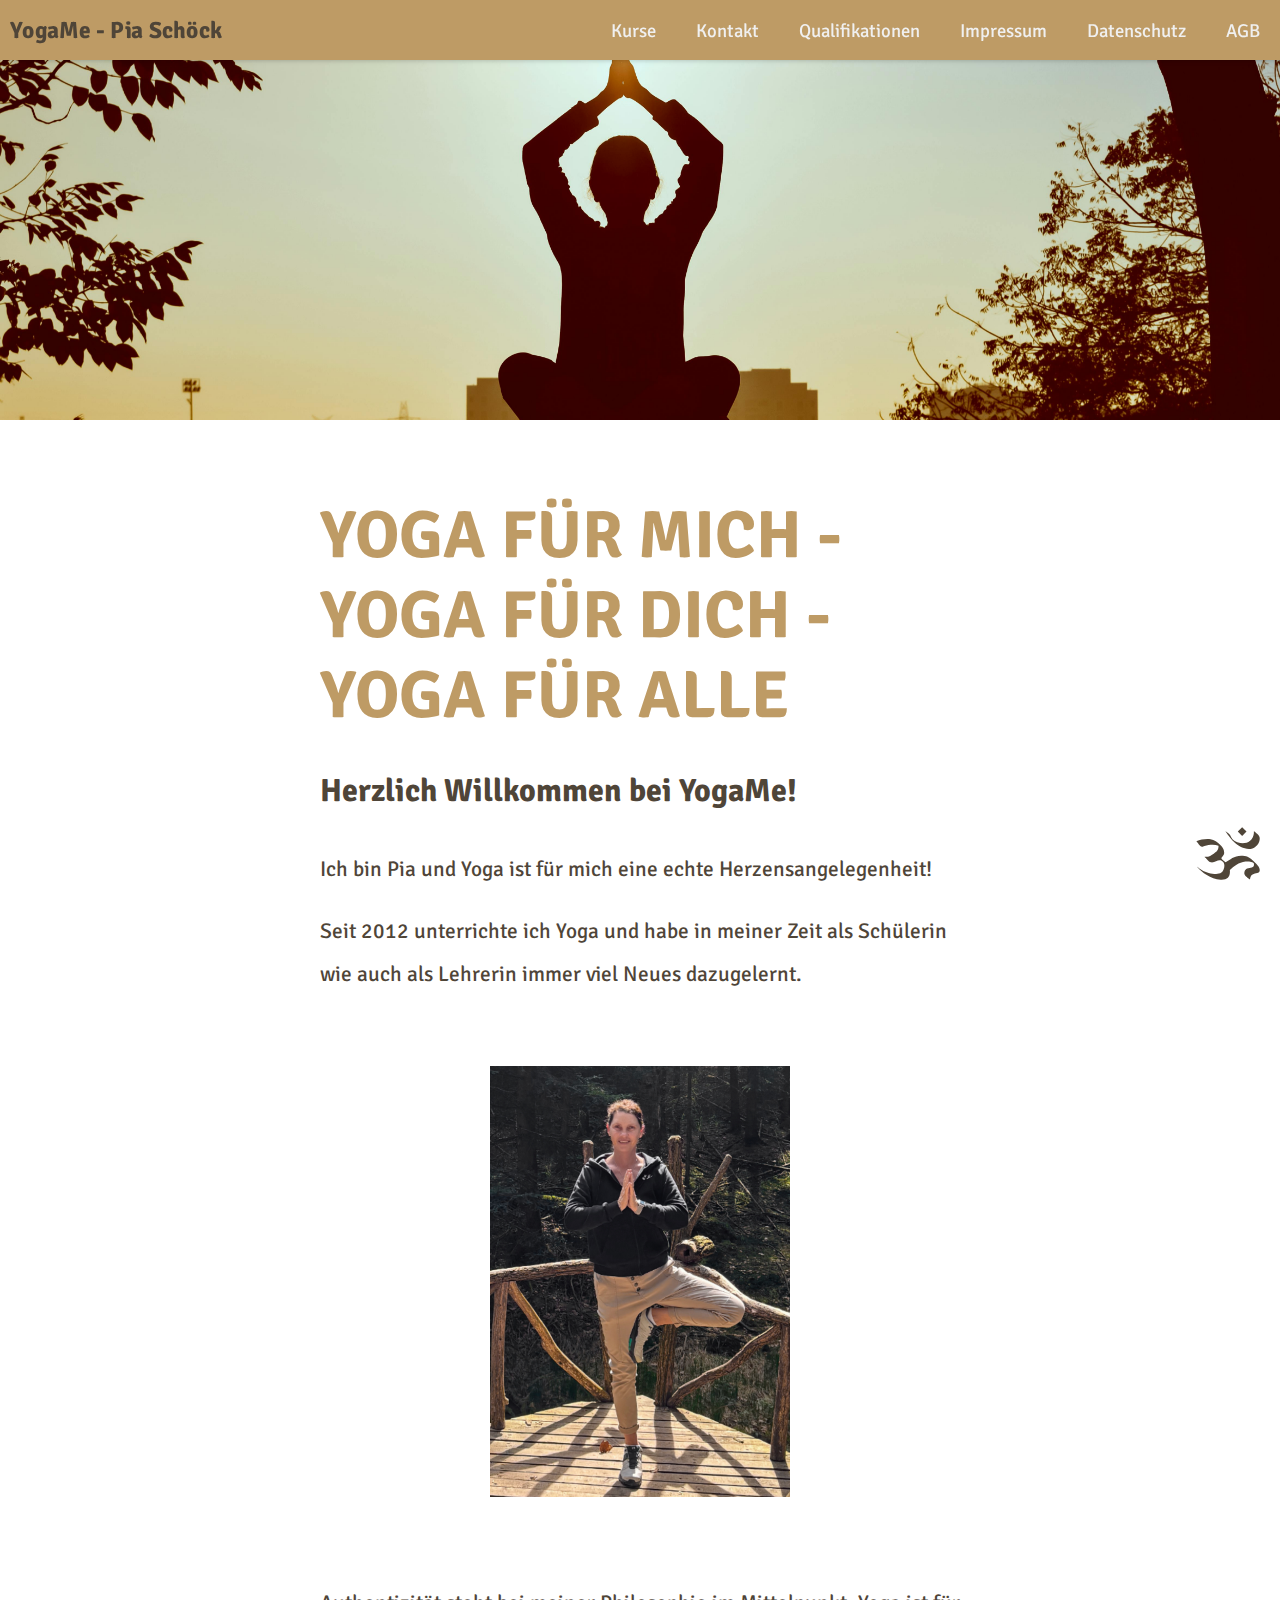
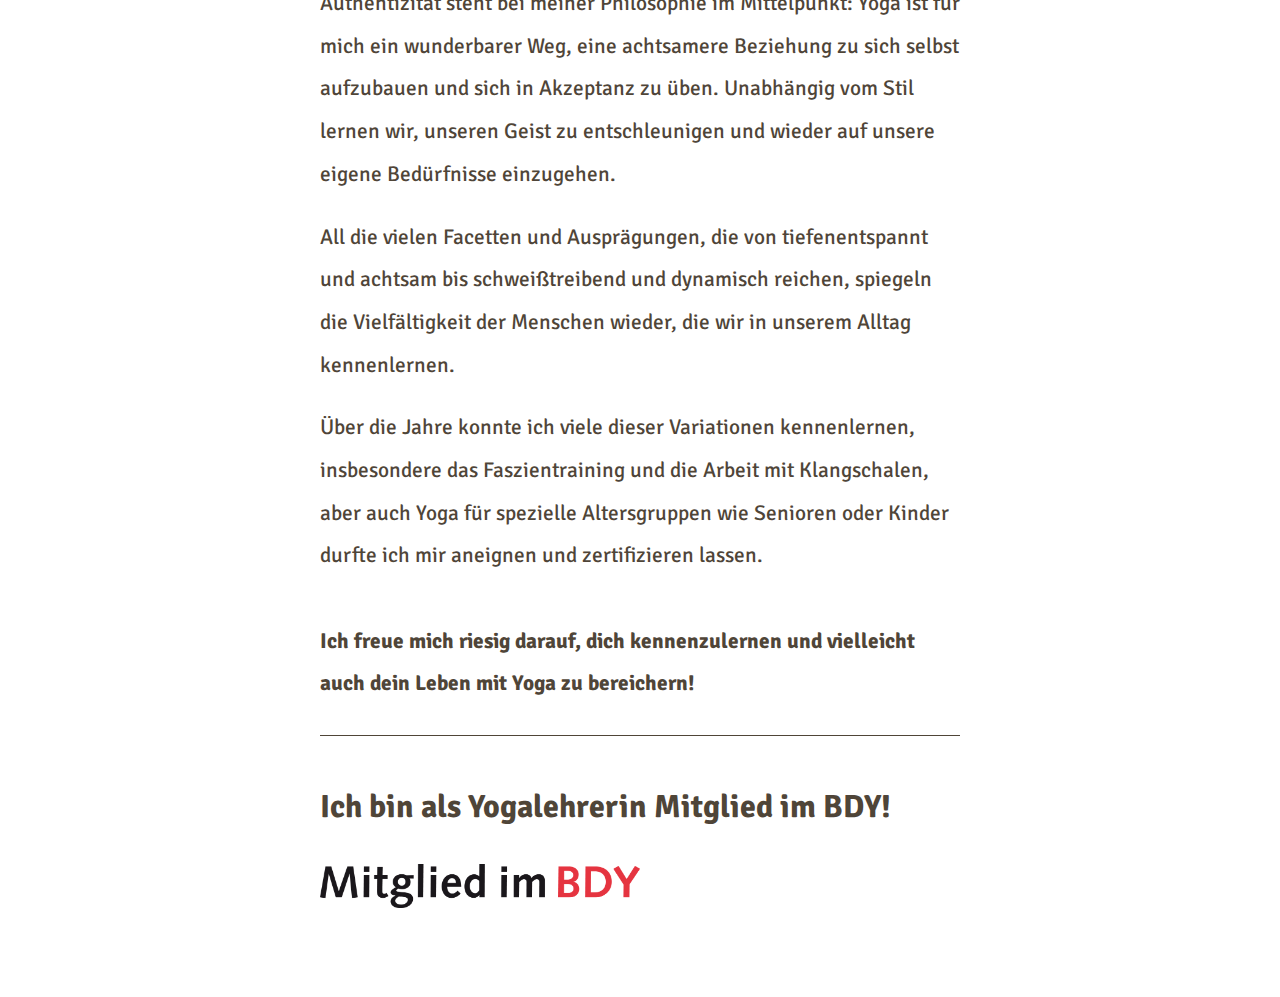
<file: index.html>
<!DOCTYPE html>
<html lang="en">
<head>
    <meta charset="UTF-8">
    <meta name="viewport" content="width=device-width, initial-scale=1.0">
    <title>YogaMe</title>
    <link rel="stylesheet" href="styles.css">
</head>

<body>

    <nav>
        <input type="checkbox" id="sidebar-active">
            <label for="sidebar-active" class="open-sidebar-button">
                <svg xmlns="http://www.w3.org/2000/svg" height="40px" viewBox="0 0 24 24" width="40px" fill="#e8eaed"><path d="M0 0h24v24H0z" fill="none"/><path d="M3 18h18v-2H3v2zm0-5h18v-2H3v2zm0-7v2h18V6H3z"/></svg>
            </label>

        <label for="sidebar-active" id="overlay"></label>

        <div class="links-container">
            <label for="sidebar-active" class="close-sidebar-button">
                <svg xmlns="http://www.w3.org/2000/svg" height="40px" viewBox="0 0 24 24" width="40px" fill="#e8eaed"><path d="M0 0h24v24H0z" fill="none"/><path d="M19 6.41L17.59 5 12 10.59 6.41 5 5 6.41 10.59 12 5 17.59 6.41 19 12 13.41 17.59 19 19 17.59 13.41 12z"/></svg>
            </label>

            <a href="index.html" class="home-link">YogaMe - Pia Schöck</a>
            <a href="kurse.html">Kurse</a>
            <a href="kontakt.html">Kontakt</a>
            <a href="qualifikationen.html">Qualifikationen</a>
            <a href="impressum.html">Impressum</a>
            <a href="datenschutz.html">Datenschutz</a>
            <a href="agb.html">AGB</a>
        </div>
    </nav>

    <div id="headimage">
        <img src="resources\yoga_stock.jpg" alt="Silhouette einer Person, die im Vordergrund einer größeren Stadt in einer Yogapose sitzt.">
    </div>

    <main id="homepage">

        <h1 id="bigheader">Yoga für mich - Yoga für dich - Yoga für alle</h1>

        <div class="flex-container">
            <div>
                <h2>Herzlich Willkommen bei YogaMe!</h2>
                <p>Ich bin Pia und Yoga ist für mich eine echte Herzensangelegenheit!</p>
                <p>Seit 2012 unterrichte ich Yoga und habe in meiner Zeit als Schülerin wie auch als Lehrerin immer viel Neues dazugelernt.</p>
            </div>
            <div>
                <img src="resources\foto_pia.png" alt="Foto: Pia Schöck" id="foto-pia">
            </div>
            <div>
                <p>Authentizität steht bei meiner Philosophie im Mittelpunkt: Yoga ist für mich ein wunderbarer Weg, eine achtsamere Beziehung zu sich selbst aufzubauen und sich in Akzeptanz zu üben. Unabhängig vom Stil lernen wir, unseren Geist zu entschleunigen und wieder auf unsere eigene Bedürfnisse einzugehen.</p>
                <p>All die vielen Facetten und Ausprägungen, die von tiefenentspannt und achtsam bis schweißtreibend und dynamisch reichen, spiegeln die Vielfältigkeit der Menschen wieder, die wir in unserem Alltag kennenlernen.</p>
                <p>Über die Jahre konnte ich viele dieser Variationen kennenlernen, insbesondere das Faszientraining und die Arbeit mit Klangschalen, aber auch Yoga für spezielle Altersgruppen wie Senioren oder Kinder durfte ich mir aneignen und zertifizieren lassen.</p>
                <br>
                <b>Ich freue mich riesig darauf, dich kennenzulernen und vielleicht auch dein Leben mit Yoga zu bereichern!</b>
            </div>
        </div>

        <div>
            <hr>
            <h2>Ich bin als Yogalehrerin Mitglied im BDY!</h2>
            <img src="resources\Qualifikationen\Mitglied_im_BDY.png" alt="Logo: Mitglied im BDY" id="bdy-logo">
        </div>

    </main>

    <div>
       <img src="resources/Aum.svg" id="aum">
    </div>

</body>
</html>
</file>
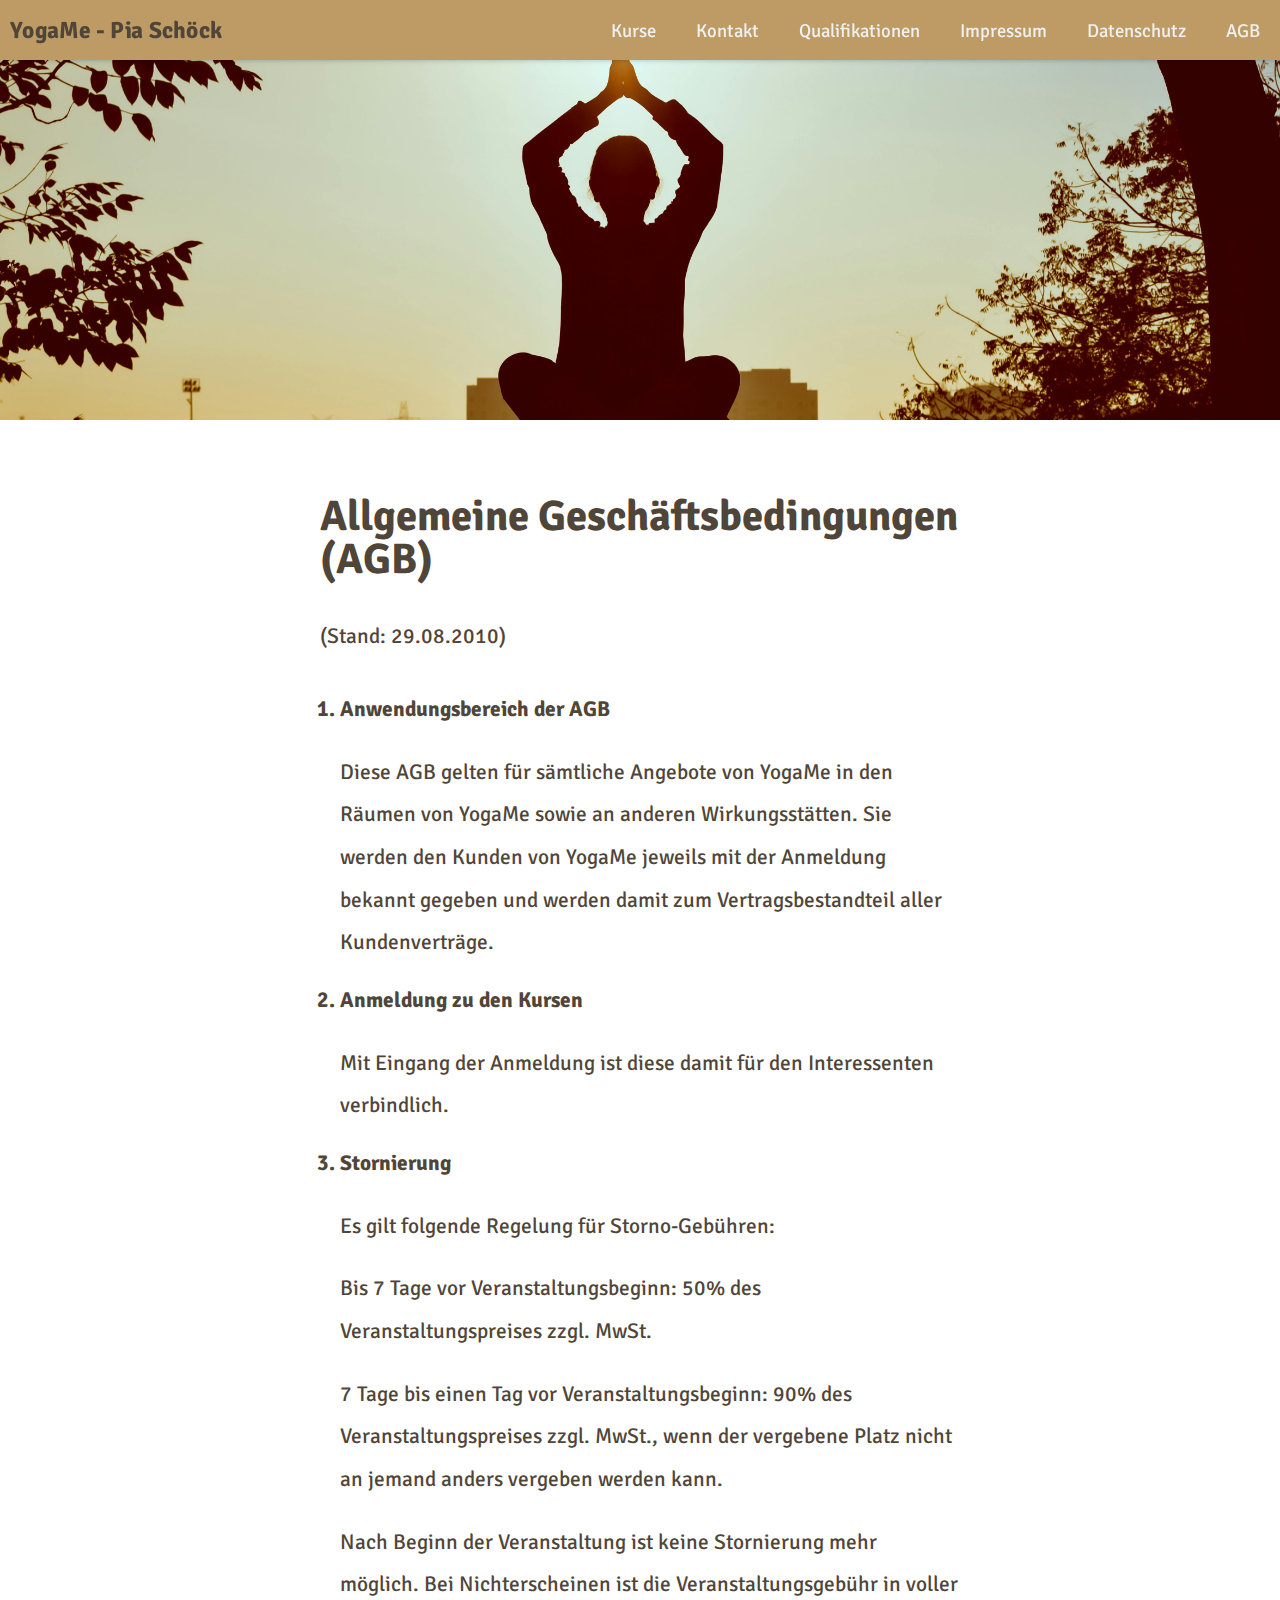
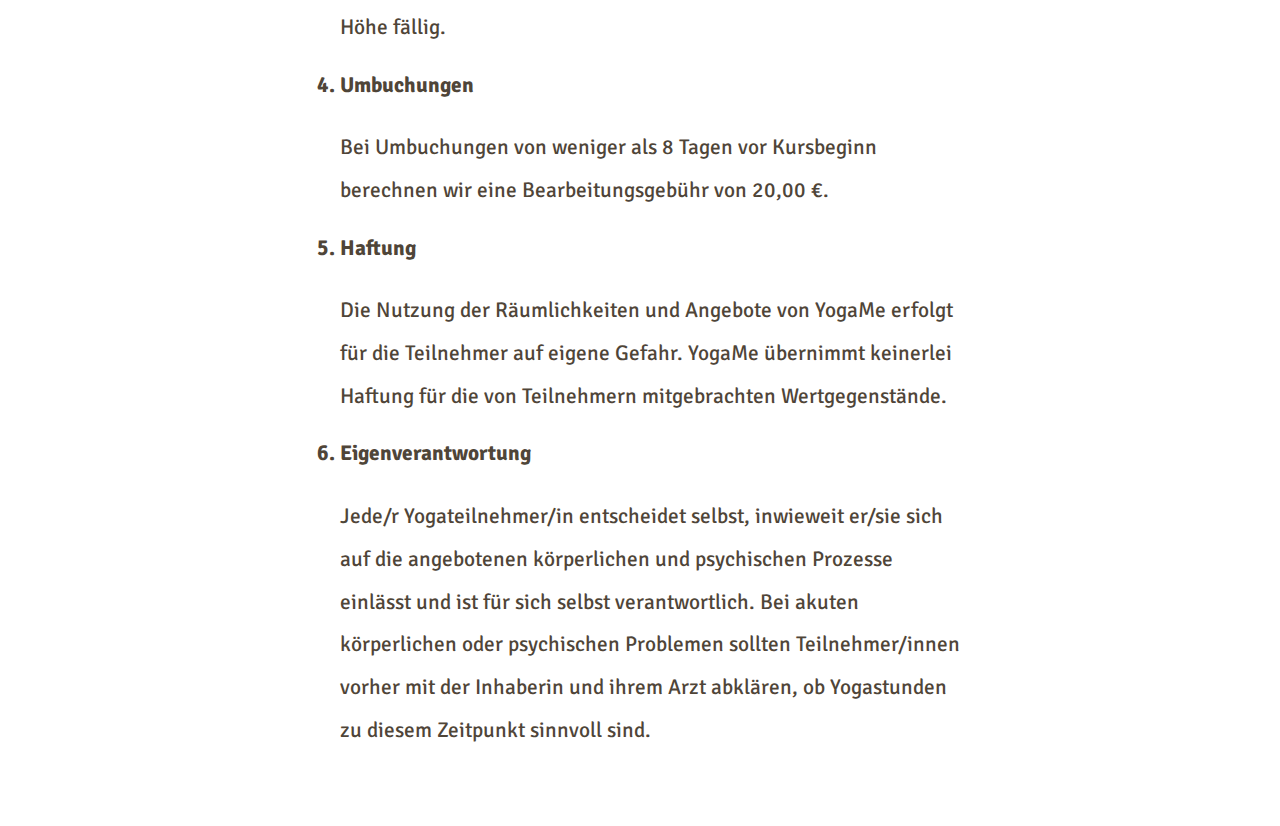
<file: agb.html>
<!DOCTYPE html>
<html lang="en">
<head>
    <meta charset="UTF-8">
    <meta name="viewport" content="width=device-width, initial-scale=1.0">
    <title>YogaMe</title>
    <link rel="stylesheet" href="styles.css">
</head>
<body>
    <nav>
        <input type="checkbox" id="sidebar-active">
            <label for="sidebar-active" class="open-sidebar-button">
                <svg xmlns="http://www.w3.org/2000/svg" height="40px" viewBox="0 0 24 24" width="40px" fill="#e8eaed"><path d="M0 0h24v24H0z" fill="none"/><path d="M3 18h18v-2H3v2zm0-5h18v-2H3v2zm0-7v2h18V6H3z"/></svg>
            </label>

        <label for="sidebar-active" id="overlay"></label>

        <div class="links-container">
            <label for="sidebar-active" class="close-sidebar-button">
                <svg xmlns="http://www.w3.org/2000/svg" height="40px" viewBox="0 0 24 24" width="40px" fill="#e8eaed"><path d="M0 0h24v24H0z" fill="none"/><path d="M19 6.41L17.59 5 12 10.59 6.41 5 5 6.41 10.59 12 5 17.59 6.41 19 12 13.41 17.59 19 19 17.59 13.41 12z"/></svg>
            </label>
            
            <a href="index.html" class="home-link">YogaMe - Pia Schöck</a>
            <a href="kurse.html">Kurse</a>
            <a href="kontakt.html">Kontakt</a>
            <a href="qualifikationen.html">Qualifikationen</a>
            <a href="impressum.html">Impressum</a>
            <a href="datenschutz.html">Datenschutz</a>
            <a href="agb.html">AGB</a>
        </div>
    </nav>

    <div id="headimage">
        <img src="resources\yoga_stock.jpg" alt="Silhouette einer Person, die im Vordergrund einer größeren Stadt in einer Yogapose sitzt.">
    </div>

    <main>
        <h1>Allgemeine Geschäftsbedingungen (AGB)</h1>
        <p>(Stand: 29.08.2010)</p>
        <ol id="agb">
            <li>Anwendungsbereich der AGB</li>
            <p>Diese AGB gelten für sämtliche Angebote von YogaMe in den Räumen von YogaMe sowie an anderen Wirkungsstätten. Sie werden den Kunden von YogaMe jeweils mit der Anmeldung bekannt gegeben und werden damit zum Vertragsbestandteil aller Kundenverträge.</p>
            <li>Anmeldung zu den Kursen</li>
            <p>Mit Eingang der Anmeldung ist diese damit für den Interessenten verbindlich.</p>
            <li>Stornierung</li>
            <p>Es gilt folgende Regelung für Storno-Gebühren:</p>
            <p>Bis 7 Tage vor Veranstaltungsbeginn: 50% des Veranstaltungspreises zzgl. MwSt.</p>
            <p>7 Tage bis einen Tag vor Veranstaltungsbeginn: 90% des Veranstaltungspreises zzgl. MwSt., wenn der vergebene Platz nicht an jemand anders vergeben werden kann.</p>
            <p>Nach Beginn der Veranstaltung ist keine Stornierung mehr möglich. Bei Nichterscheinen ist die Veranstaltungsgebühr in voller Höhe fällig.</p>
            <li>Umbuchungen</li>
            <p>Bei Umbuchungen von weniger als 8 Tagen vor Kursbeginn berechnen wir eine Bearbeitungsgebühr von 20,00 €.</p>
            <li>Haftung</li>
            <p>Die Nutzung der Räumlichkeiten und Angebote von YogaMe erfolgt für die Teilnehmer auf eigene Gefahr. YogaMe übernimmt keinerlei Haftung für die von Teilnehmern mitgebrachten Wertgegenstände.</p>
            <li>Eigenverantwortung</li>
            <p>Jede/r Yogateilnehmer/in entscheidet selbst, inwieweit er/sie sich auf die angebotenen körperlichen und psychischen Prozesse einlässt und ist für sich selbst verantwortlich. Bei akuten körperlichen oder psychischen Problemen sollten Teilnehmer/innen vorher mit der Inhaberin und ihrem Arzt abklären, ob Yogastunden zu diesem Zeitpunkt sinnvoll sind.</p>
        </ol>

    </main>

</body>
</html>
</file>
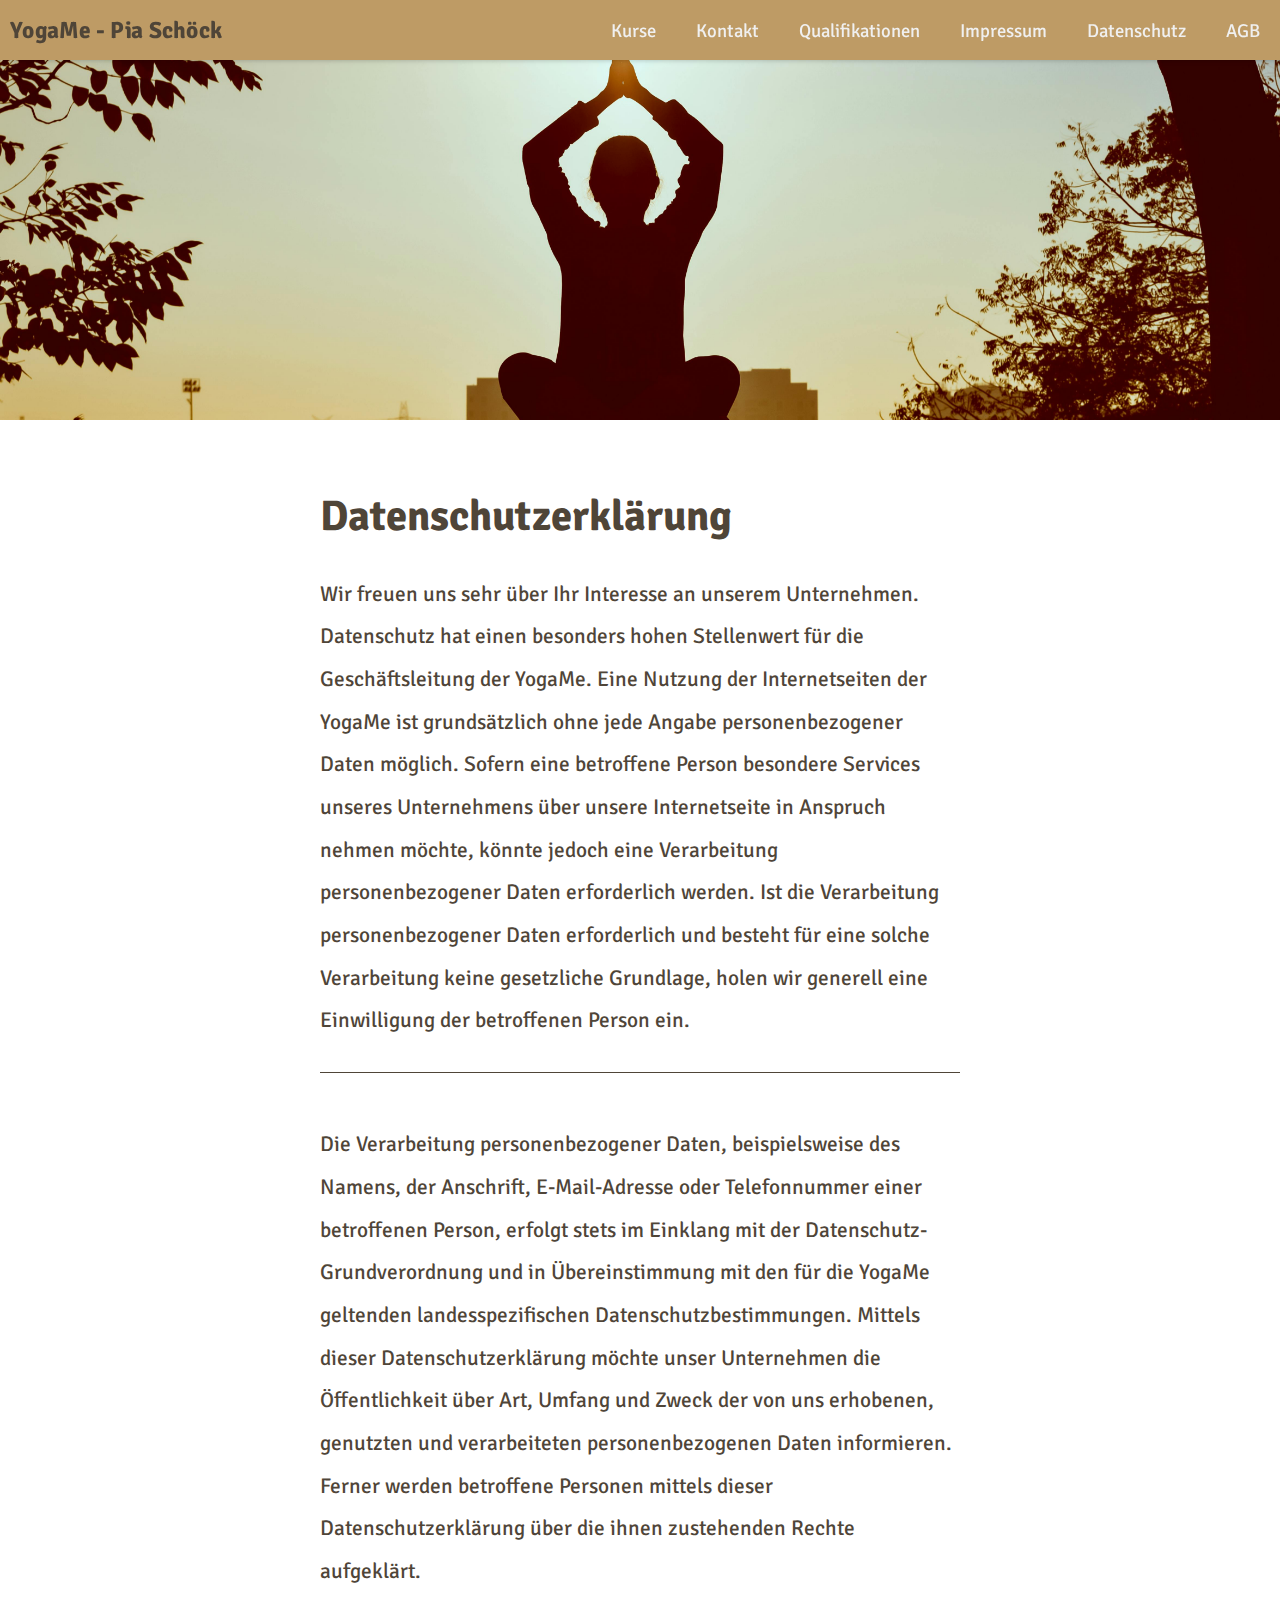
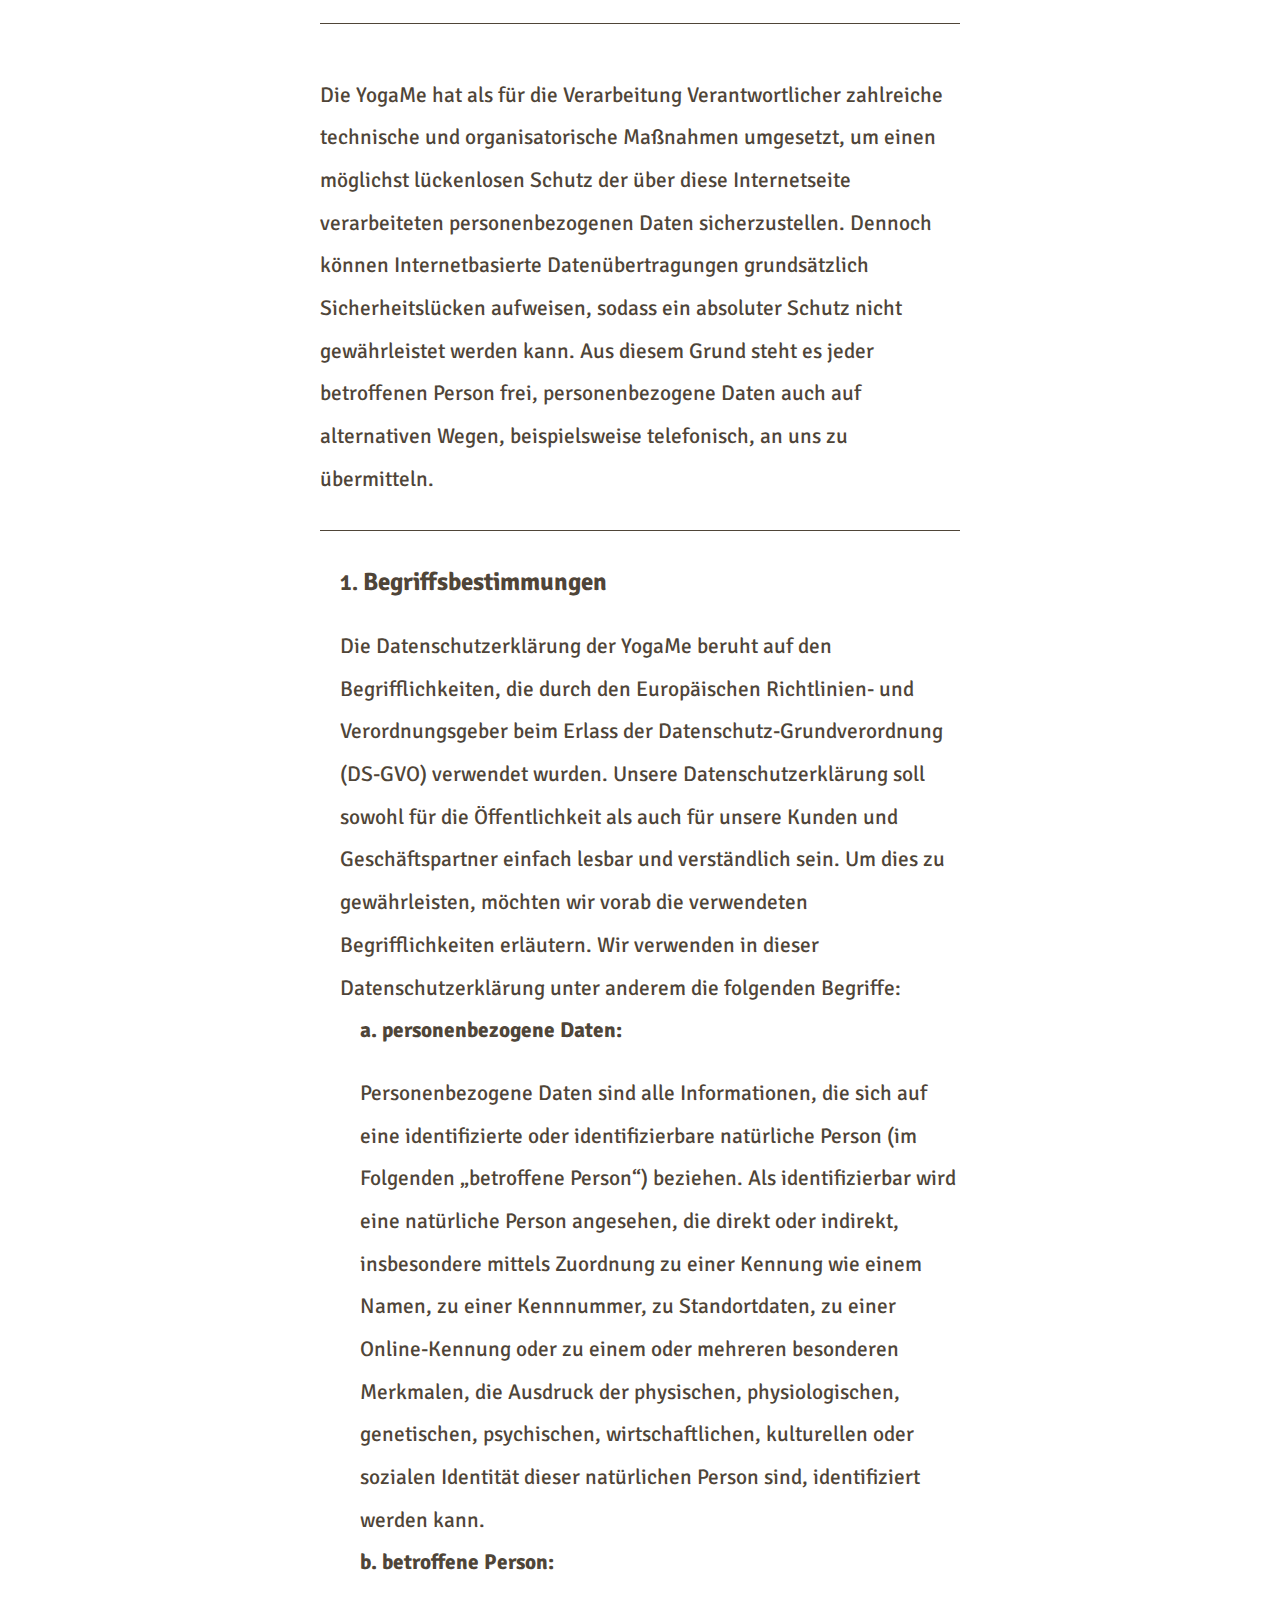
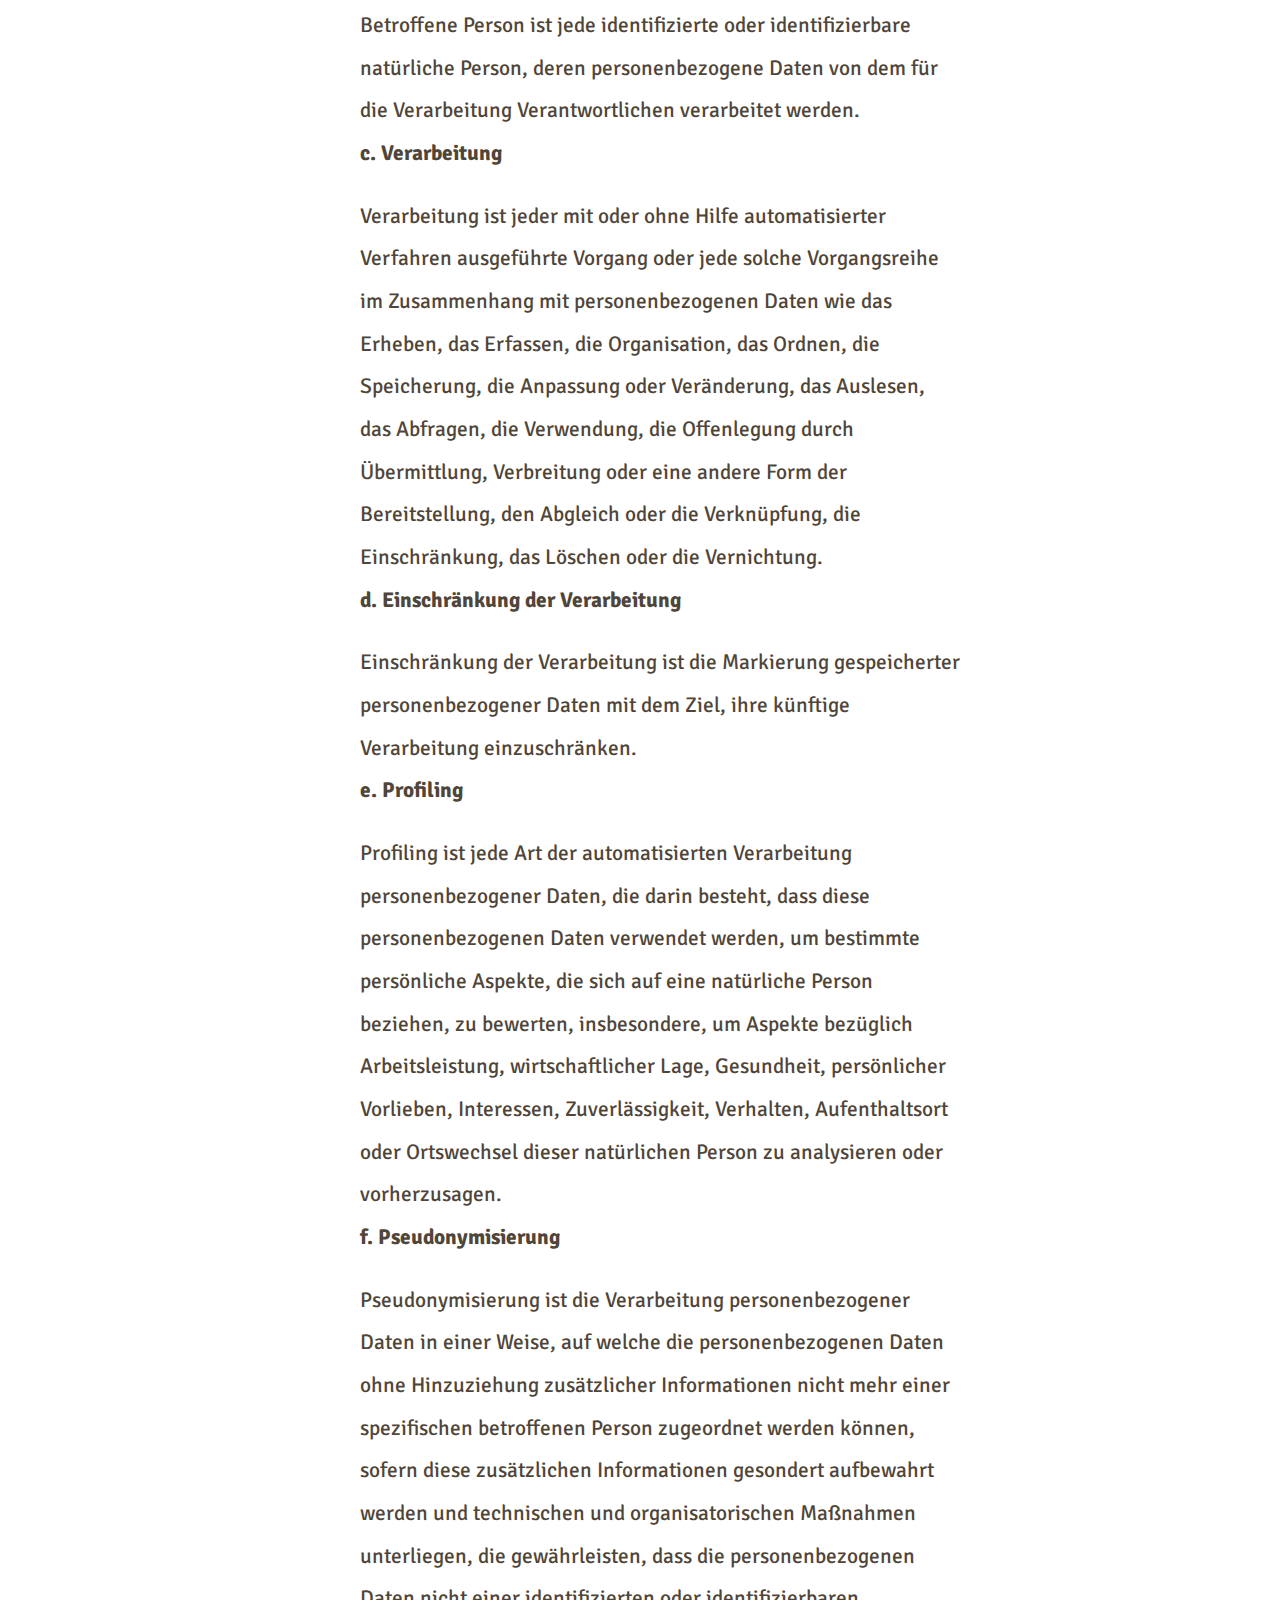
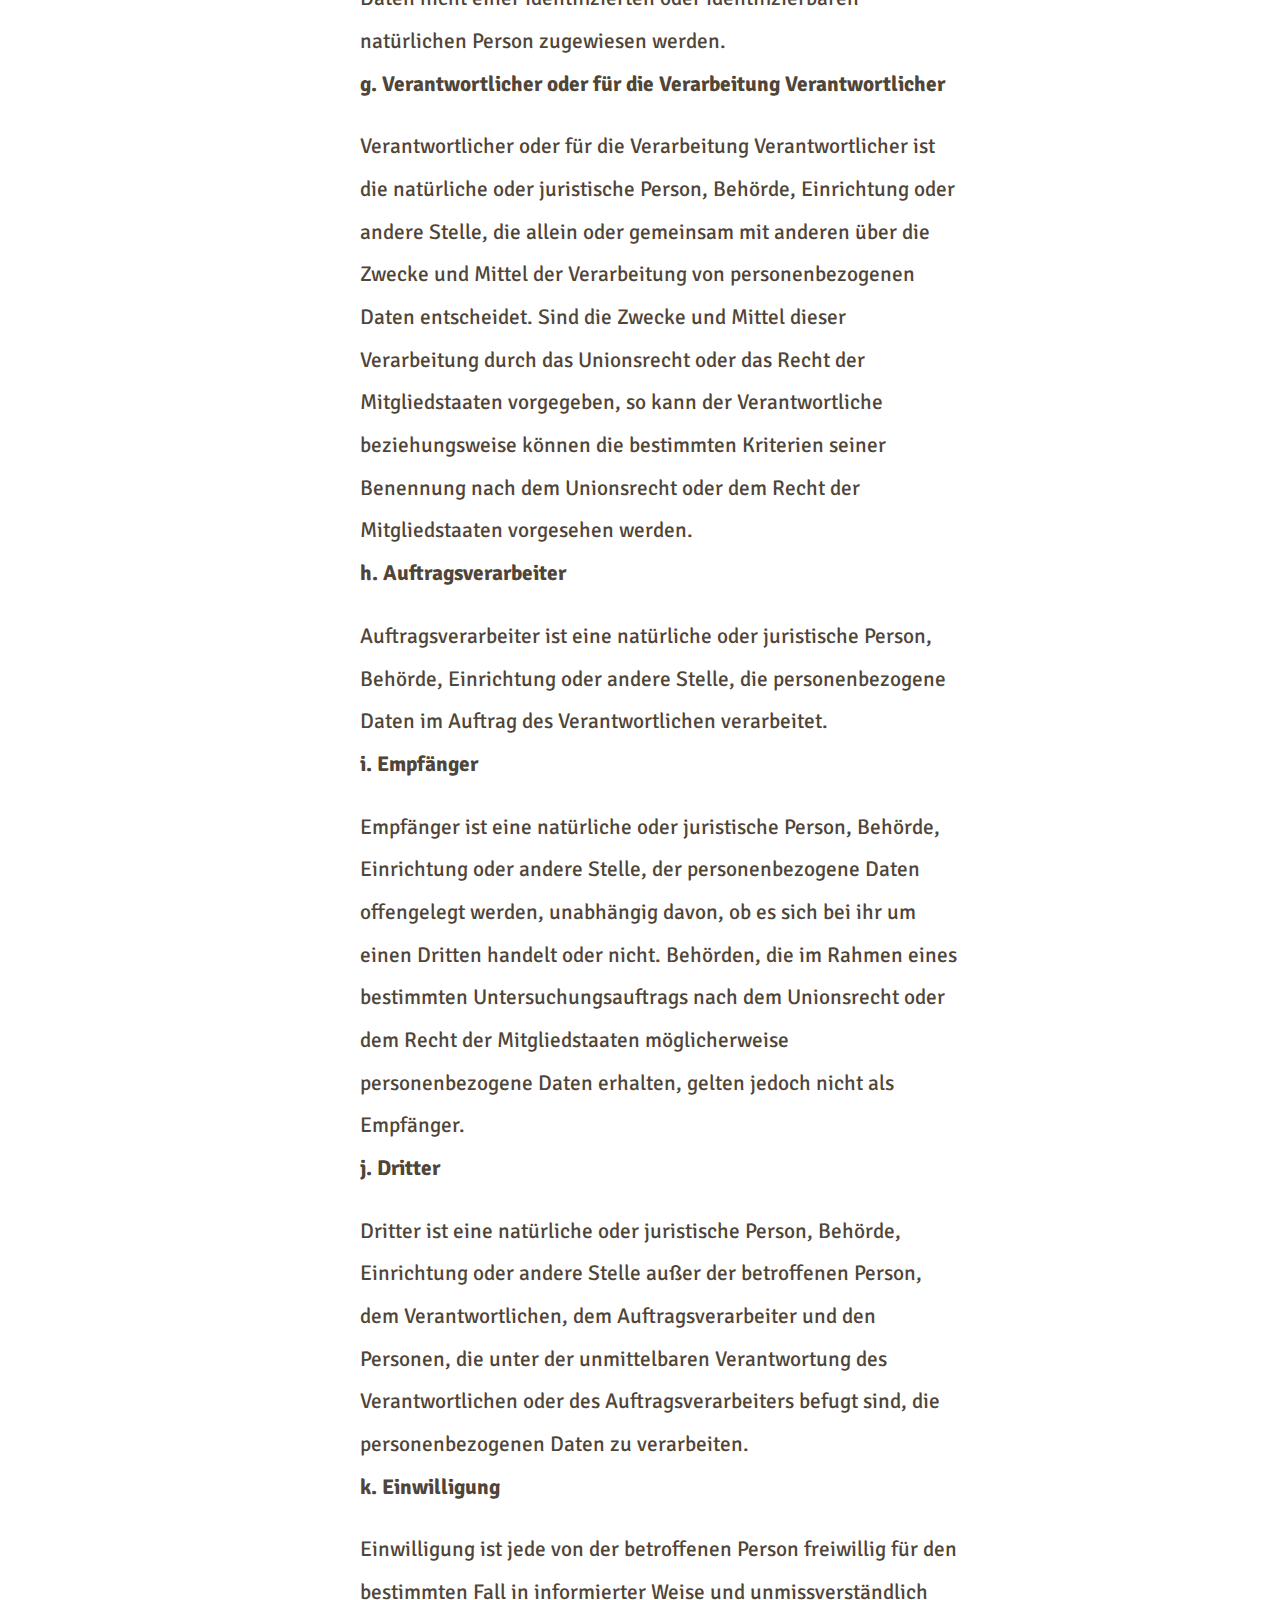
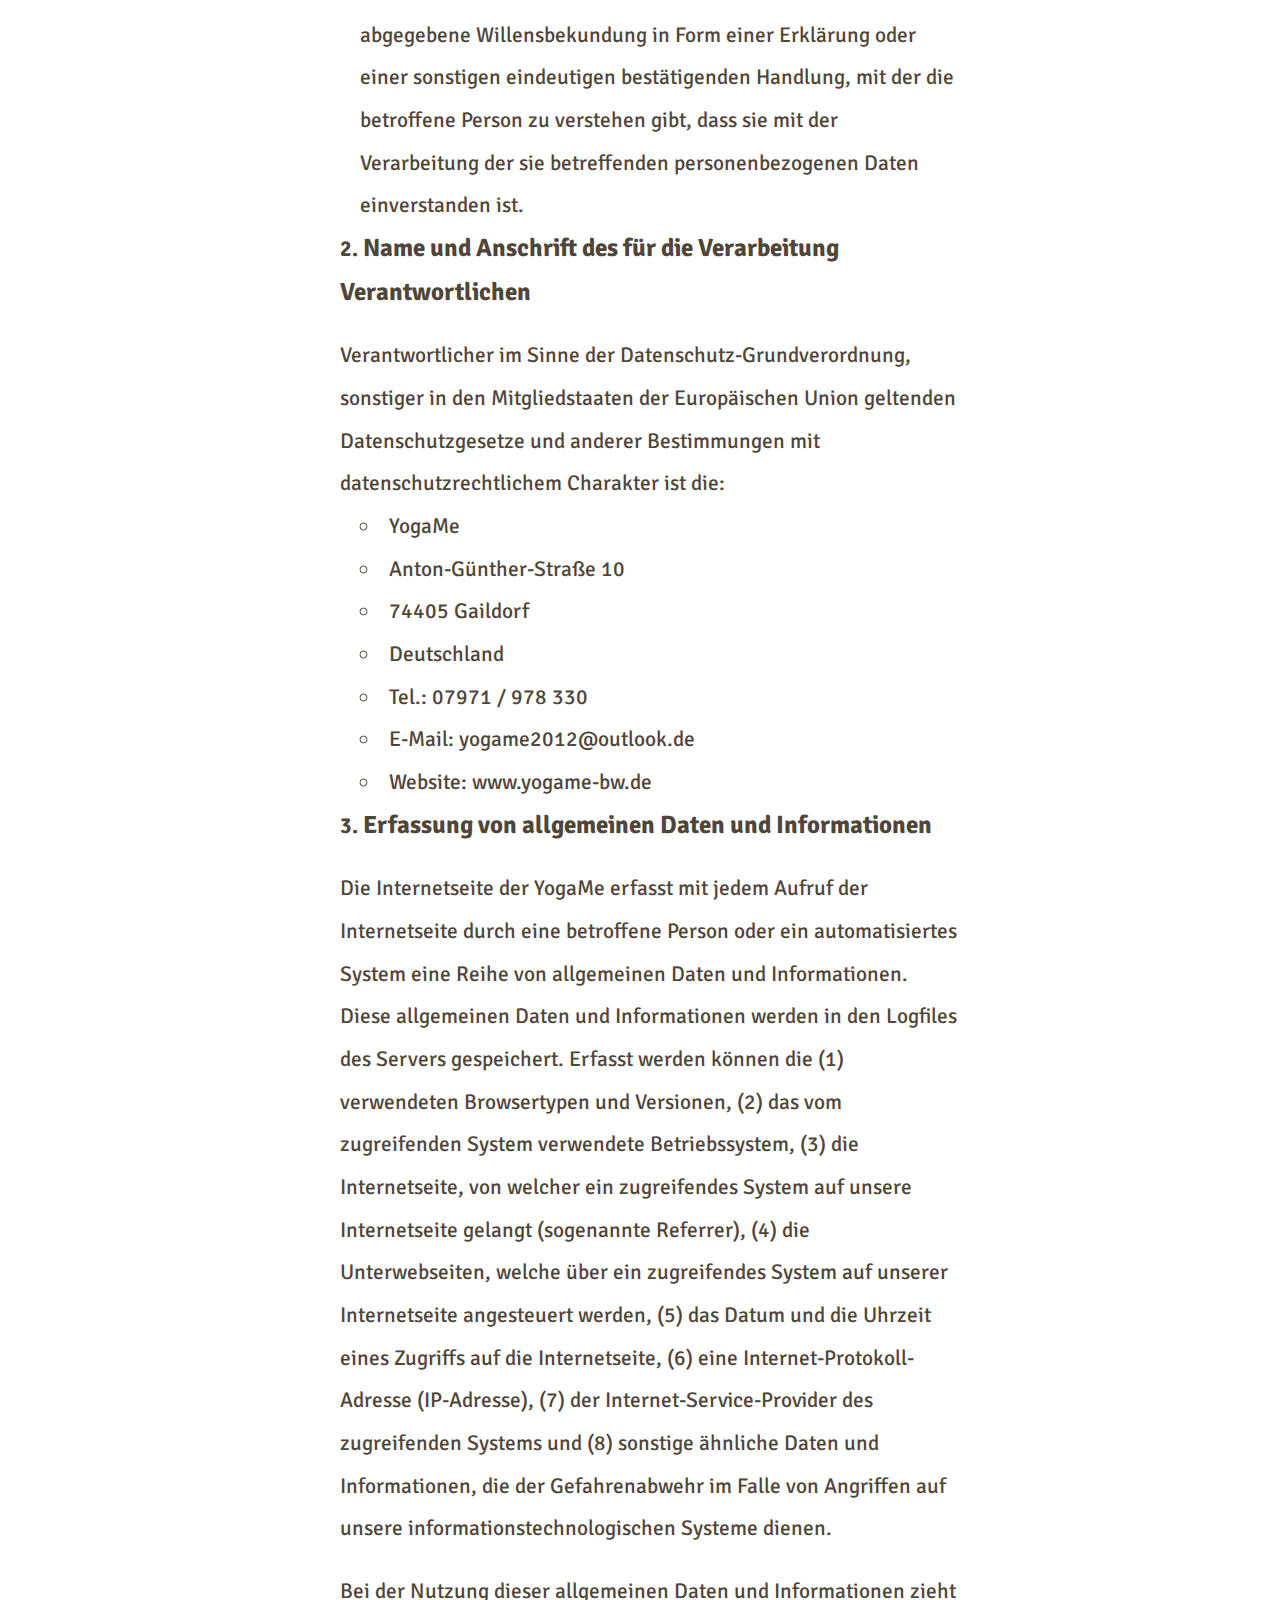
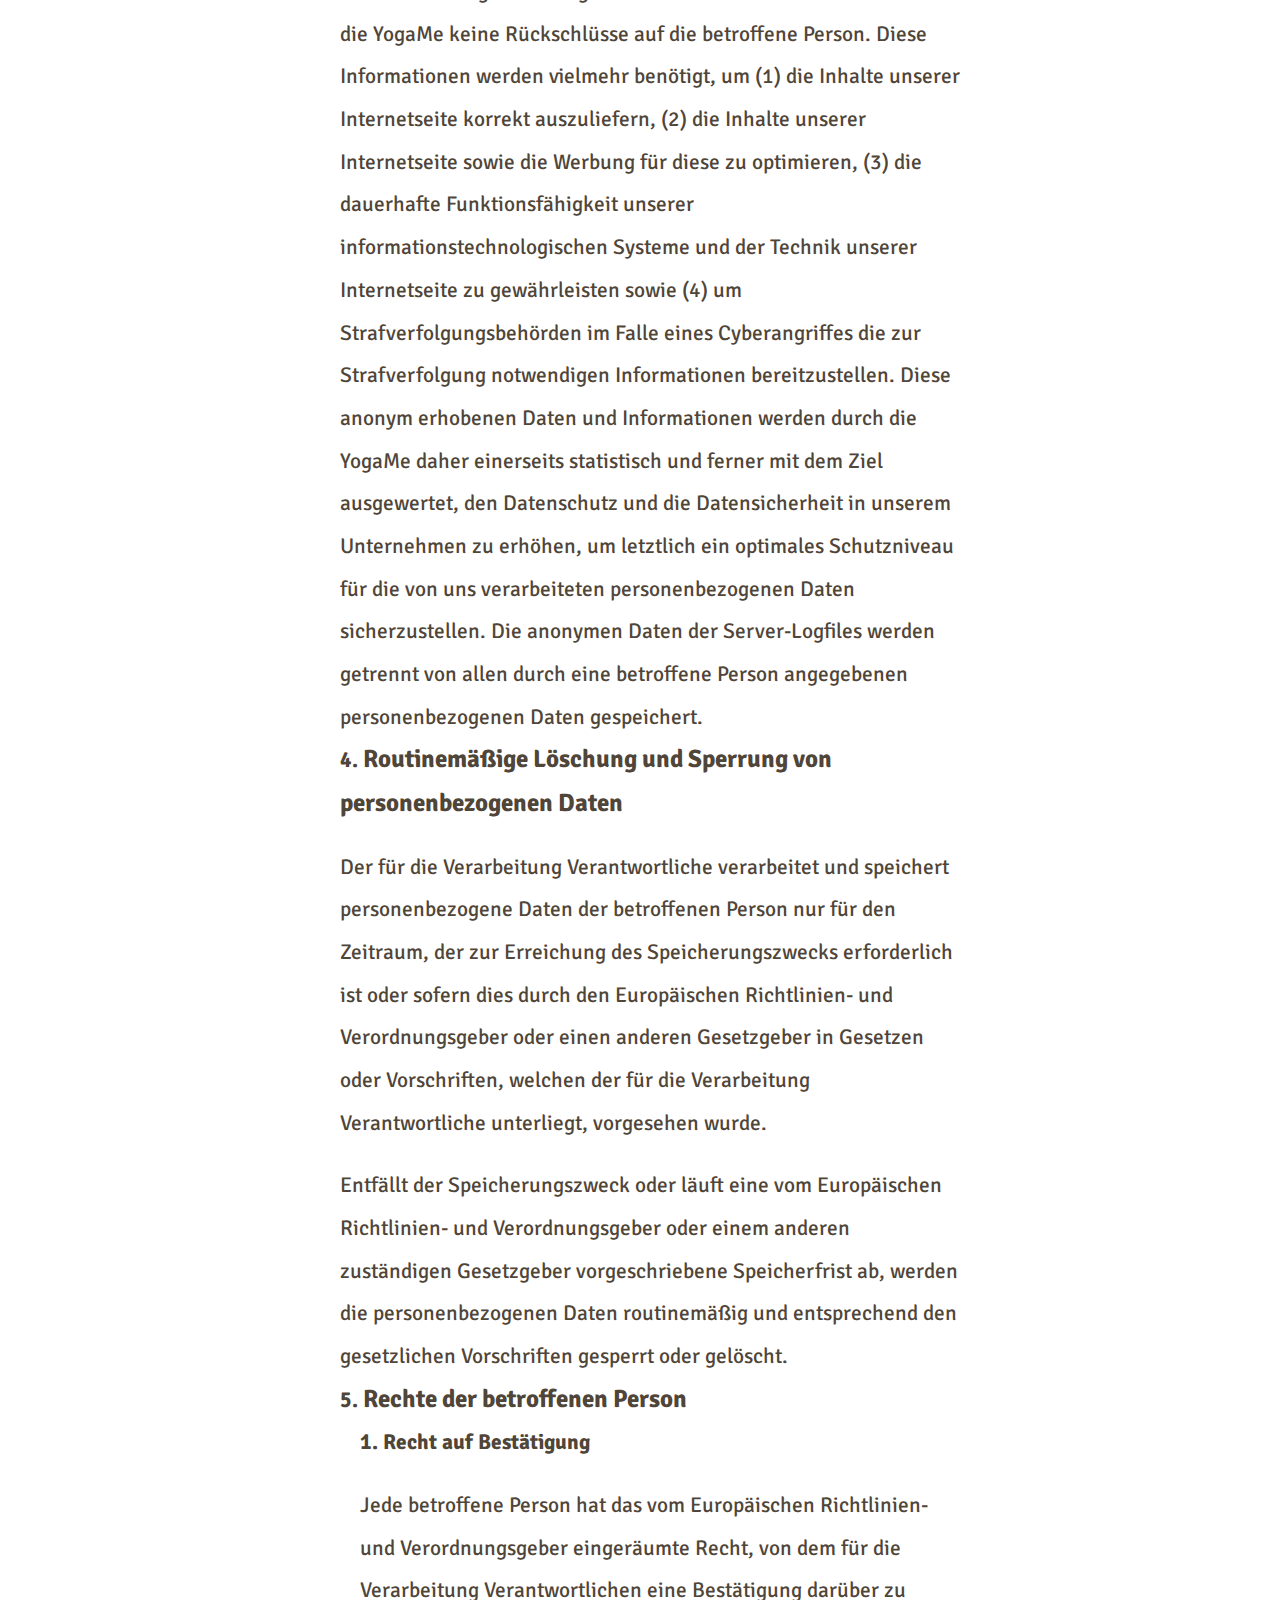
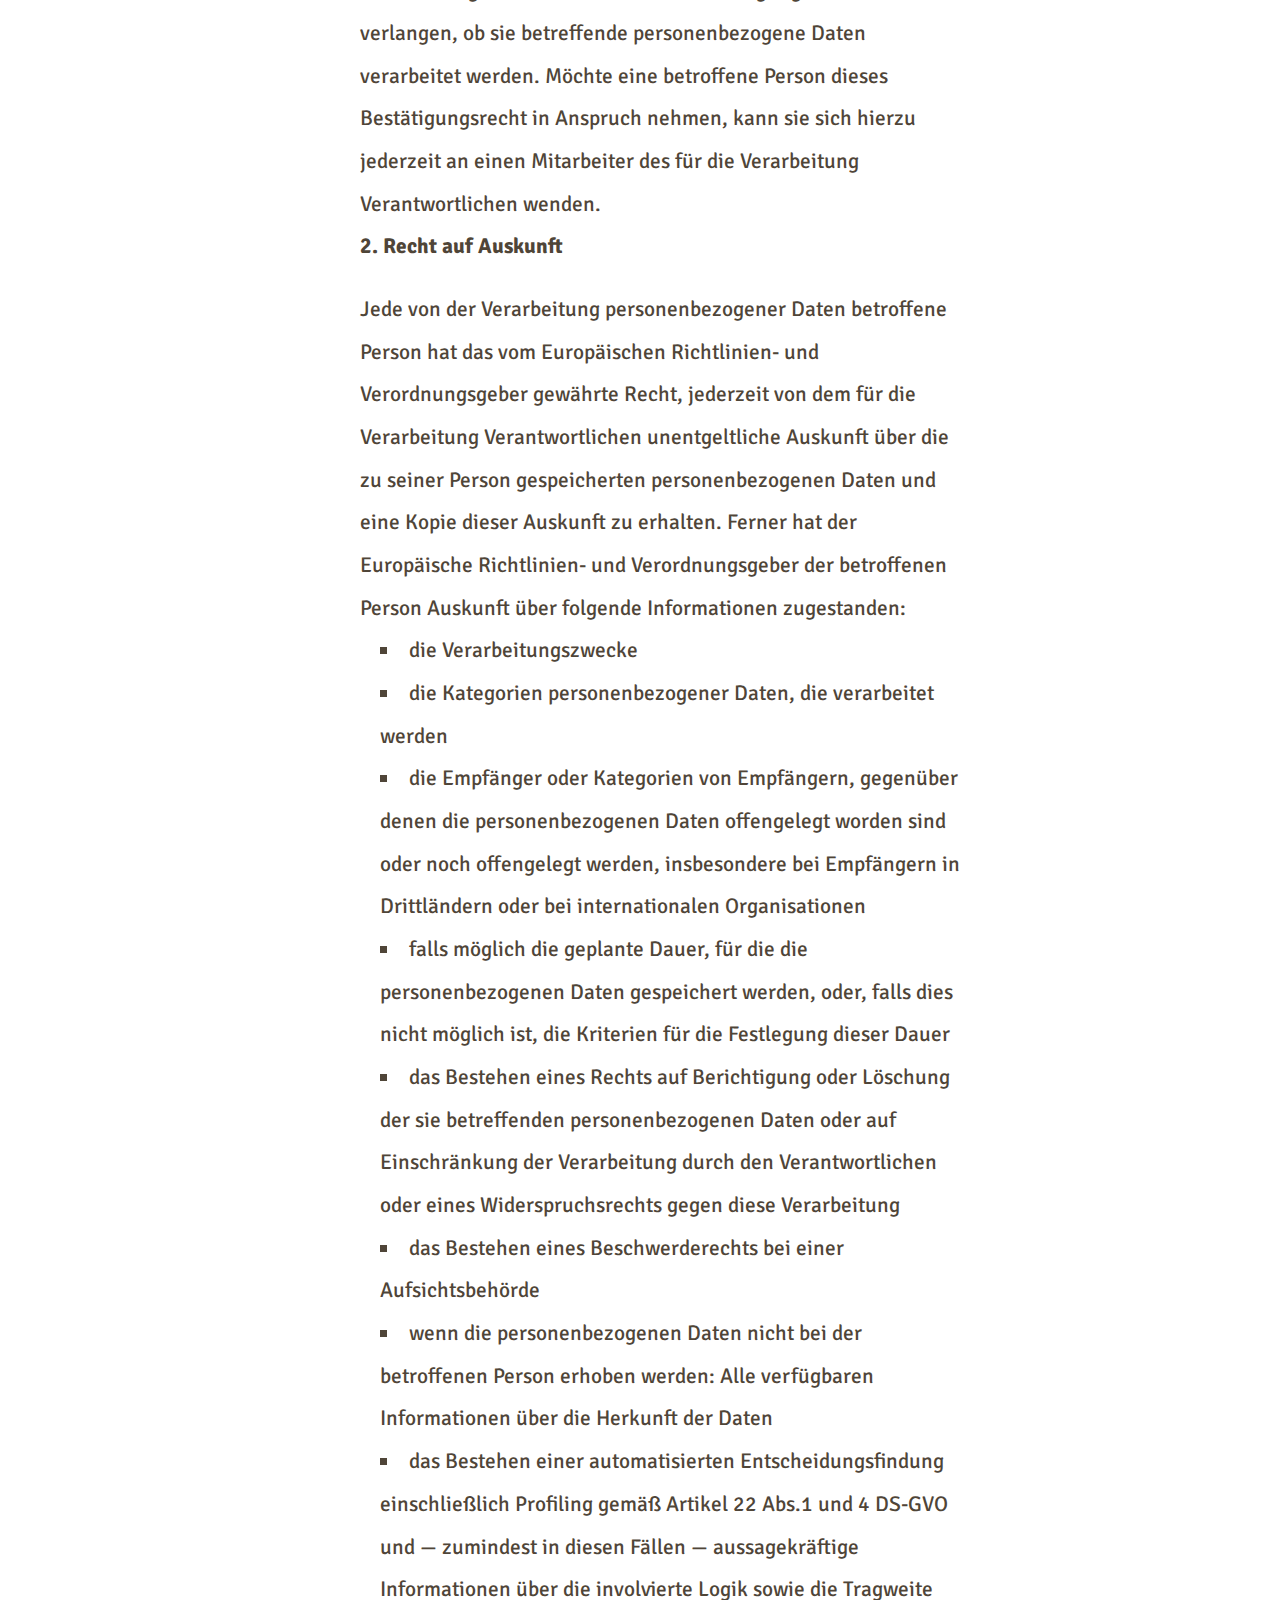
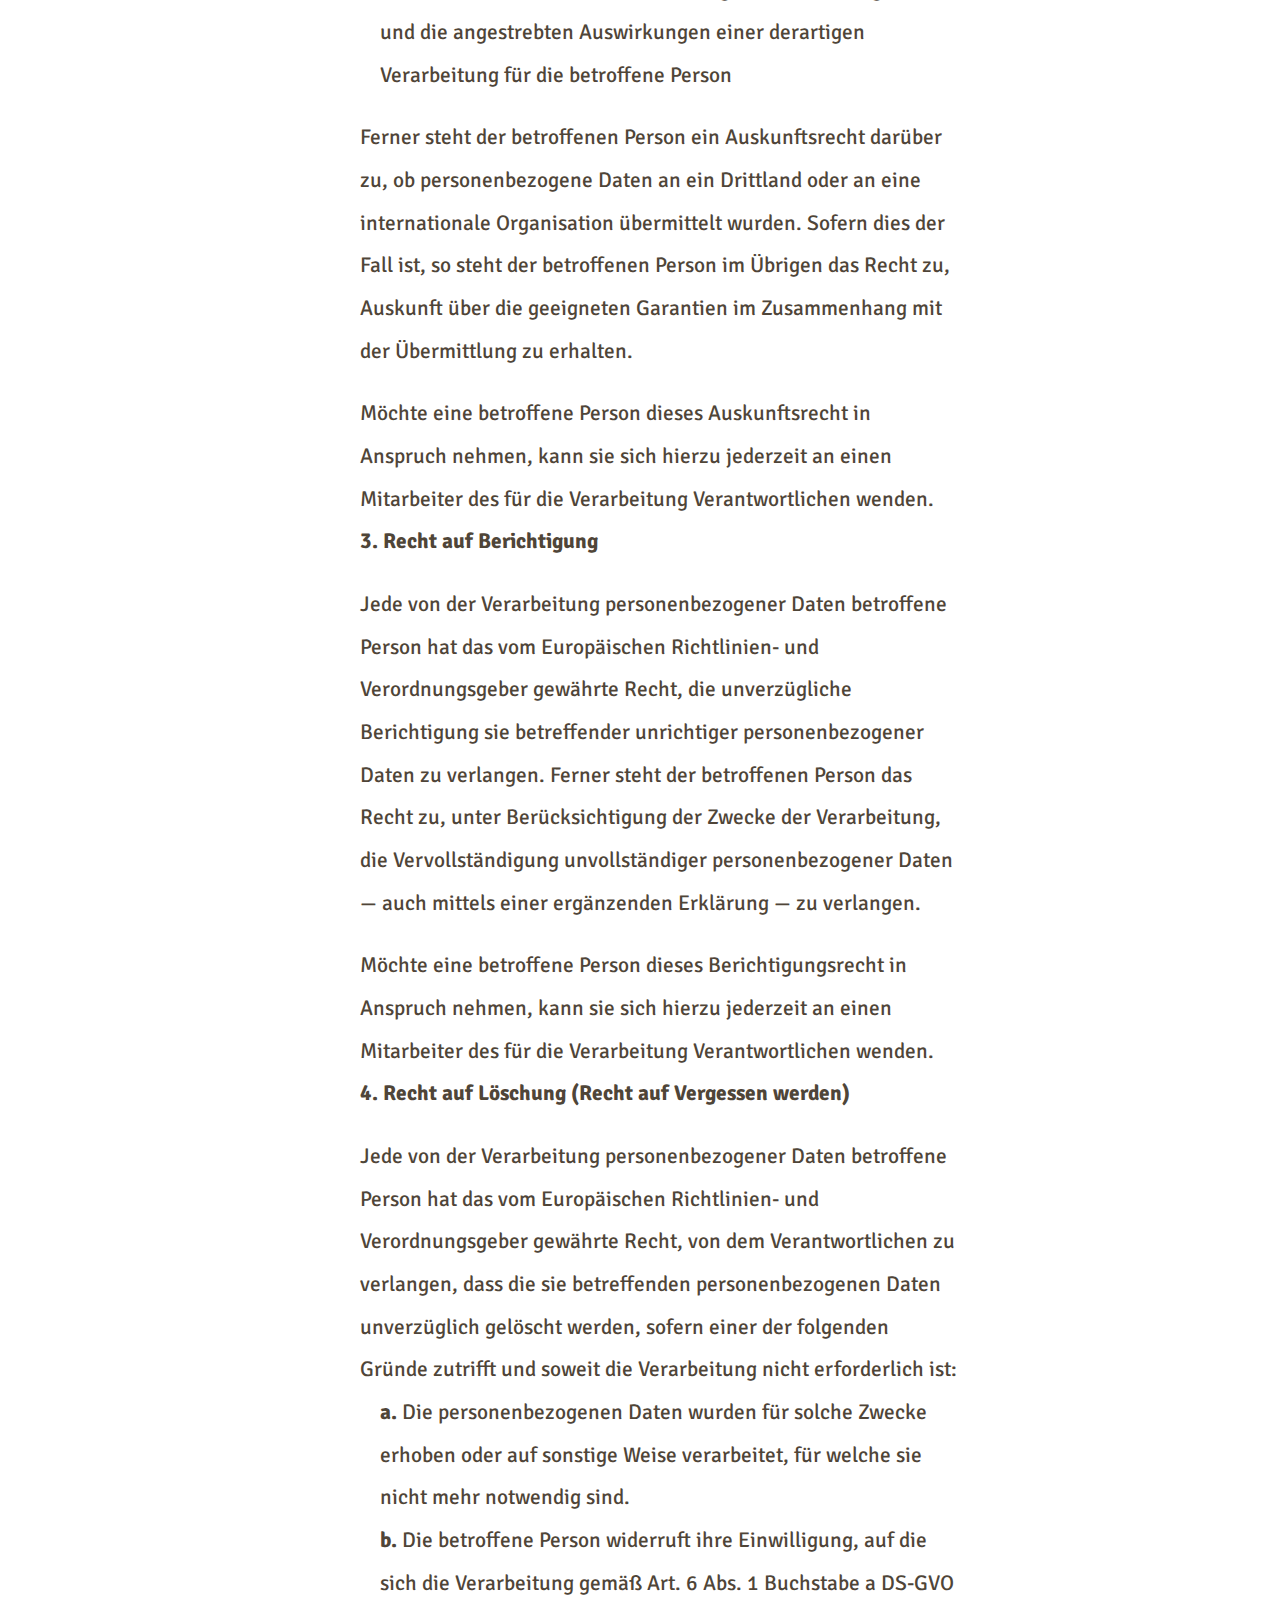
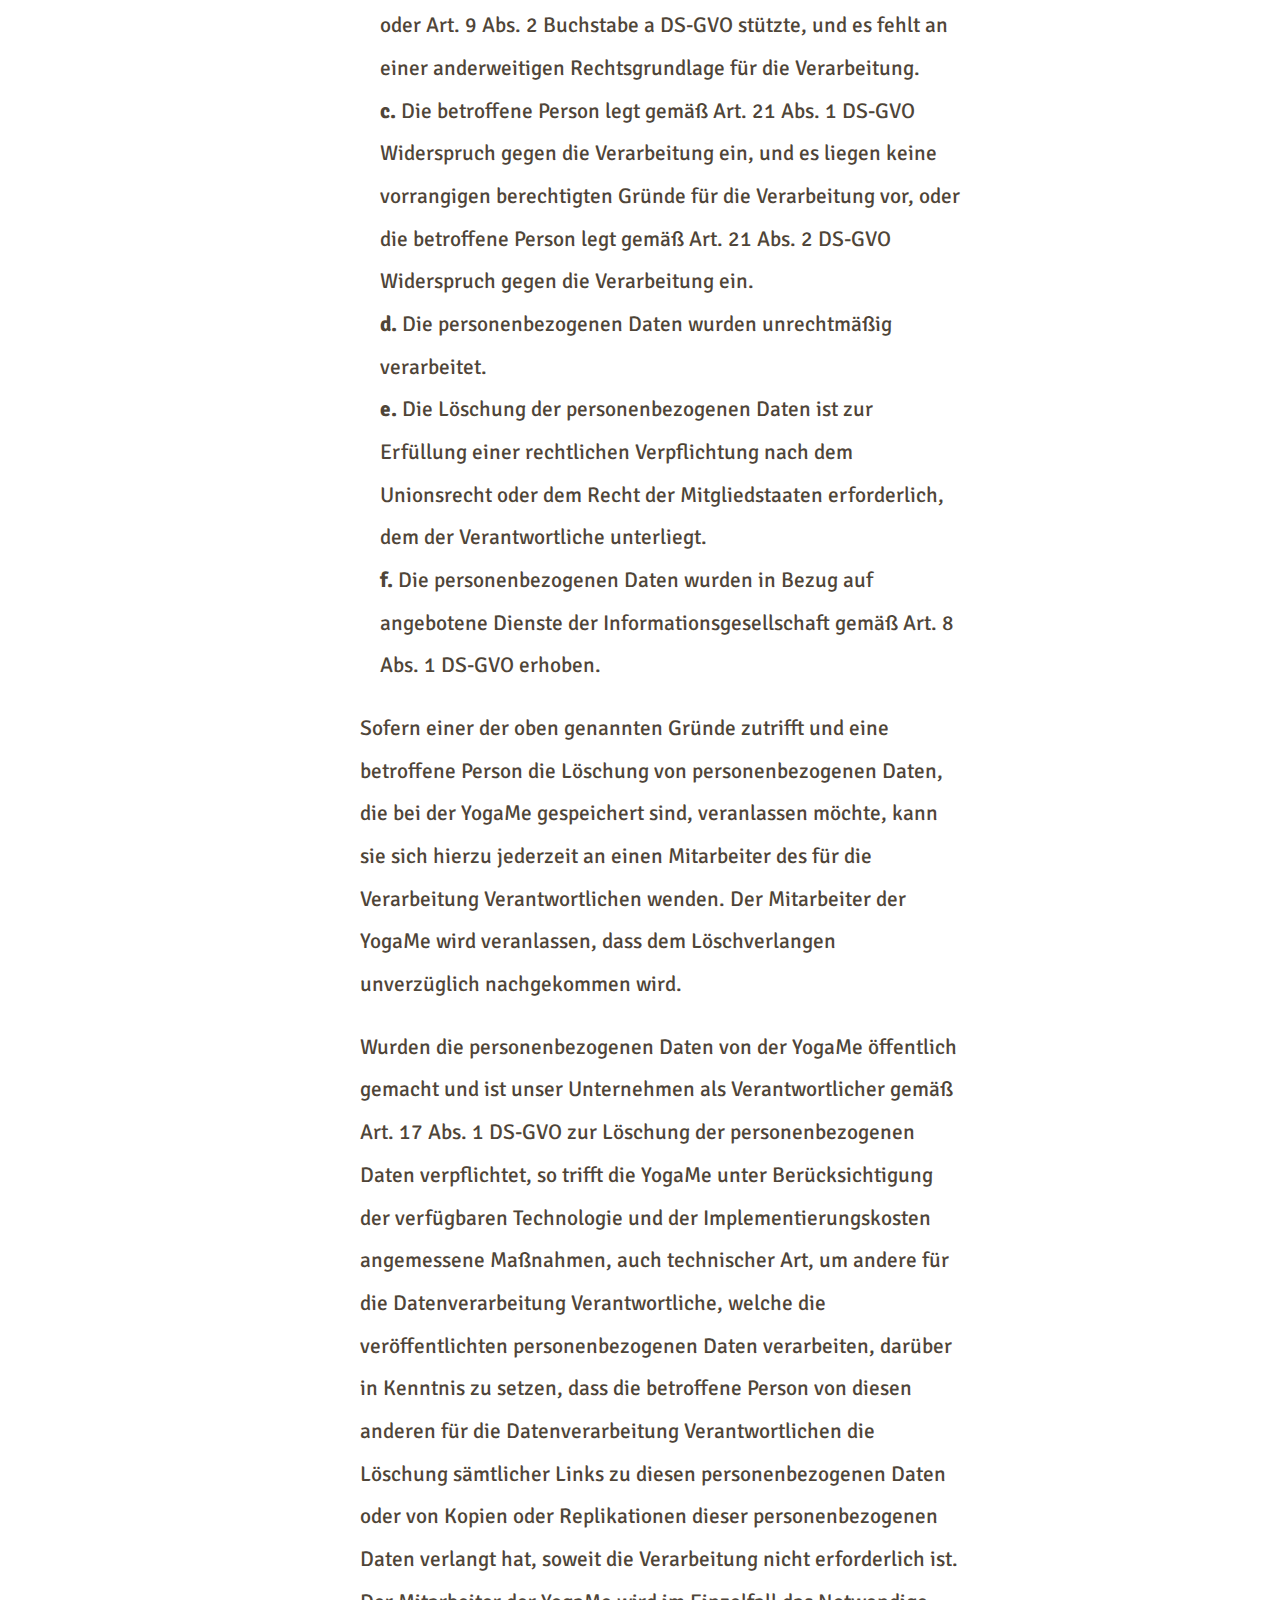
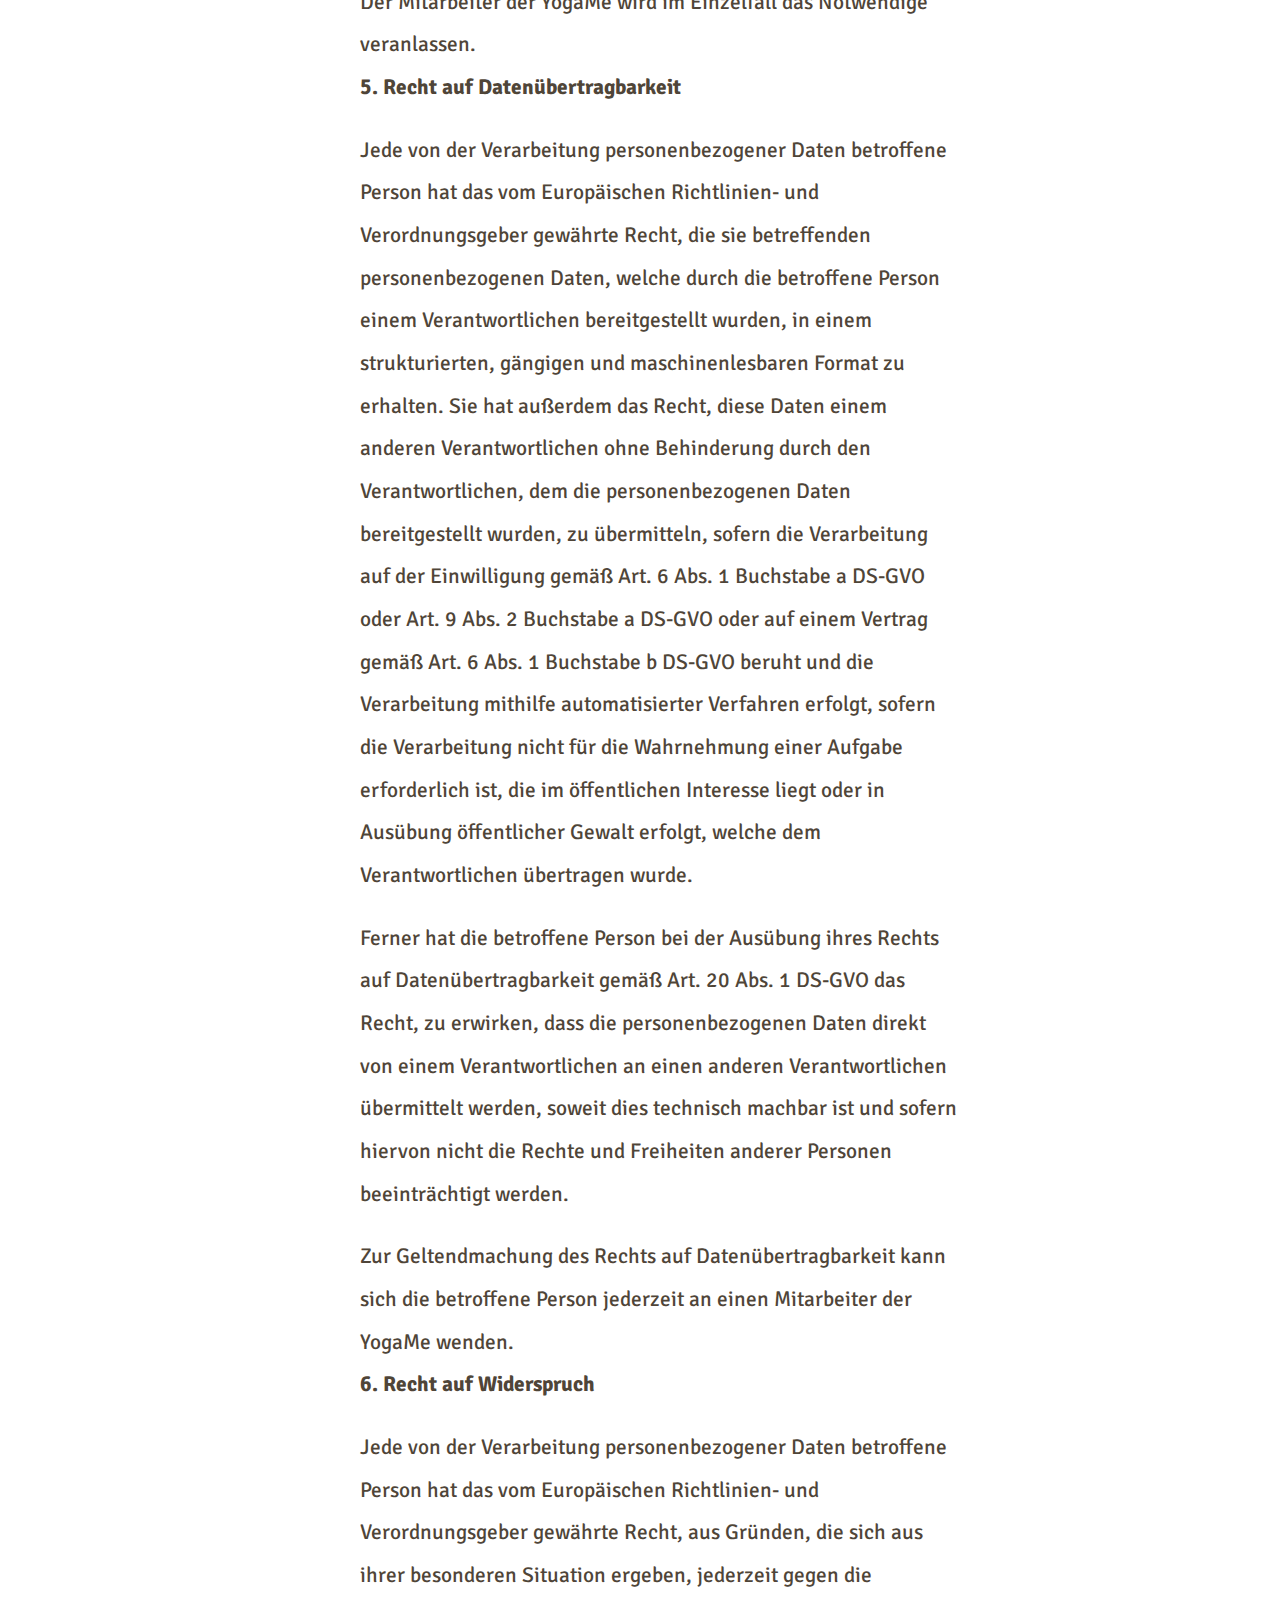
<file: datenschutz.html>
<!DOCTYPE html>
<html lang="en">
<head>
    <meta charset="UTF-8">
    <meta name="viewport" content="width=device-width, initial-scale=1.0">
    <title>YogaMe</title>
    <link rel="stylesheet" href="styles.css">
</head>
<body>
    <nav>
        <input type="checkbox" id="sidebar-active">
            <label for="sidebar-active" class="open-sidebar-button">
                <svg xmlns="http://www.w3.org/2000/svg" height="40px" viewBox="0 0 24 24" width="40px" fill="#e8eaed"><path d="M0 0h24v24H0z" fill="none"/><path d="M3 18h18v-2H3v2zm0-5h18v-2H3v2zm0-7v2h18V6H3z"/></svg>
            </label>

        <label for="sidebar-active" id="overlay"></label>

        <div class="links-container">
            <label for="sidebar-active" class="close-sidebar-button">
                <svg xmlns="http://www.w3.org/2000/svg" height="40px" viewBox="0 0 24 24" width="40px" fill="#e8eaed"><path d="M0 0h24v24H0z" fill="none"/><path d="M19 6.41L17.59 5 12 10.59 6.41 5 5 6.41 10.59 12 5 17.59 6.41 19 12 13.41 17.59 19 19 17.59 13.41 12z"/></svg>
            </label>

            <a href="index.html" class="home-link">YogaMe - Pia Schöck</a>
            <a href="kurse.html">Kurse</a>
            <a href="kontakt.html">Kontakt</a>
            <a href="qualifikationen.html">Qualifikationen</a>
            <a href="impressum.html">Impressum</a>
            <a href="datenschutz.html">Datenschutz</a>
            <a href="agb.html">AGB</a>
        </div>
    </nav>

    <div id="headimage">
        <img src="resources\yoga_stock.jpg" alt="Silhouette einer Person, die im Vordergrund einer größeren Stadt in einer Yogapose sitzt.">
    </div>

    <main>
        <h1>Datenschutzerklärung</h1>
        <div id="datenschutz">
            <p>Wir freuen uns sehr über Ihr Interesse an unserem Unternehmen. Datenschutz hat einen besonders hohen Stellenwert für die Geschäftsleitung der YogaMe. Eine Nutzung der Internetseiten der YogaMe ist grundsätzlich ohne jede Angabe personenbezogener Daten möglich. Sofern eine betroffene Person besondere Services unseres Unternehmens über unsere Internetseite in Anspruch nehmen möchte, könnte jedoch eine Verarbeitung personenbezogener Daten erforderlich werden. Ist die Verarbeitung personenbezogener Daten erforderlich und besteht für eine solche Verarbeitung keine gesetzliche Grundlage, holen wir generell eine Einwilligung der betroffenen Person ein.</p>
            <hr>
            <p>Die Verarbeitung personenbezogener Daten, beispielsweise des Namens, der Anschrift, E-Mail-Adresse oder Telefonnummer einer betroffenen Person, erfolgt stets im Einklang mit der Datenschutz-Grundverordnung und in Übereinstimmung mit den für die YogaMe geltenden landesspezifischen Datenschutzbestimmungen. Mittels dieser Datenschutzerklärung möchte unser Unternehmen die Öffentlichkeit über Art, Umfang und Zweck der von uns erhobenen, genutzten und verarbeiteten personenbezogenen Daten informieren. Ferner werden betroffene Personen mittels dieser Datenschutzerklärung über die ihnen zustehenden Rechte aufgeklärt.</p>
            <hr>
            <p>Die YogaMe hat als für die Verarbeitung Verantwortlicher zahlreiche technische und organisatorische Maßnahmen umgesetzt, um einen möglichst lückenlosen Schutz der über diese Internetseite verarbeiteten personenbezogenen Daten sicherzustellen. Dennoch können Internetbasierte Datenübertragungen grundsätzlich Sicherheitslücken aufweisen, sodass ein absoluter Schutz nicht gewährleistet werden kann. Aus diesem Grund steht es jeder betroffenen Person frei, personenbezogene Daten auch auf alternativen Wegen, beispielsweise telefonisch, an uns zu übermitteln.</p>
            <hr>
            <ol type="1">
                <li>
                    <h3>Begriffsbestimmungen</h3>
                    <p>Die Datenschutzerklärung der YogaMe beruht auf den Begrifflichkeiten, die durch den Europäischen Richtlinien- und Verordnungsgeber beim Erlass der Datenschutz-Grundverordnung (DS-GVO) verwendet wurden. Unsere Datenschutzerklärung soll sowohl für die Öffentlichkeit als auch für unsere Kunden und Geschäftspartner einfach lesbar und verständlich sein. Um dies zu gewährleisten, möchten wir vorab die verwendeten Begrifflichkeiten erläutern. Wir verwenden in dieser Datenschutzerklärung unter anderem die folgenden Begriffe:</p>
                    <ol type="a">
                        <li>
                            <h4>personenbezogene Daten:</h4>
                            <p>Personenbezogene Daten sind alle Informationen, die sich auf eine identifizierte oder identifizierbare natürliche Person (im Folgenden „betroffene Person“) beziehen. Als identifizierbar wird eine natürliche Person angesehen, die direkt oder indirekt, insbesondere mittels Zuordnung zu einer Kennung wie einem Namen, zu einer Kennnummer, zu Standortdaten, zu einer Online-Kennung oder zu einem oder mehreren besonderen Merkmalen, die Ausdruck der physischen, physiologischen, genetischen, psychischen, wirtschaftlichen, kulturellen oder sozialen Identität dieser natürlichen Person sind, identifiziert werden kann.</p>
                        </li>
                        <li>
                            <h4>betroffene Person:</h4>
                            <p>Betroffene Person ist jede identifizierte oder identifizierbare natürliche Person, deren personenbezogene Daten von dem für die Verarbeitung Verantwortlichen verarbeitet werden.</p>
                        </li>
                        <li>
                            <h4>Verarbeitung</h4>
                            <p>Verarbeitung ist jeder mit oder ohne Hilfe automatisierter Verfahren ausgeführte Vorgang oder jede solche Vorgangsreihe im Zusammenhang mit personenbezogenen Daten wie das Erheben, das Erfassen, die Organisation, das Ordnen, die Speicherung, die Anpassung oder Veränderung, das Auslesen, das Abfragen, die Verwendung, die Offenlegung durch Übermittlung, Verbreitung oder eine andere Form der Bereitstellung, den Abgleich oder die Verknüpfung, die Einschränkung, das Löschen oder die Vernichtung.</p>
                        </li>
                        <li>
                            <h4>Einschränkung der Verarbeitung</h4>
                            <p>Einschränkung der Verarbeitung ist die Markierung gespeicherter personenbezogener Daten mit dem Ziel, ihre künftige Verarbeitung einzuschränken.</p>
                        </li>
                        <li>
                            <h4>Profiling</h4>
                            <p>Profiling ist jede Art der automatisierten Verarbeitung personenbezogener Daten, die darin besteht, dass diese personenbezogenen Daten verwendet werden, um bestimmte persönliche Aspekte, die sich auf eine natürliche Person beziehen, zu bewerten, insbesondere, um Aspekte bezüglich Arbeitsleistung, wirtschaftlicher Lage, Gesundheit, persönlicher Vorlieben, Interessen, Zuverlässigkeit, Verhalten, Aufenthaltsort oder Ortswechsel dieser natürlichen Person zu analysieren oder vorherzusagen.</p>
                        </li>
                        <li>
                            <h4>Pseudonymisierung</h4>
                            <p>Pseudonymisierung ist die Verarbeitung personenbezogener Daten in einer Weise, auf welche die personenbezogenen Daten ohne Hinzuziehung zusätzlicher Informationen nicht mehr einer spezifischen betroffenen Person zugeordnet werden können, sofern diese zusätzlichen Informationen gesondert aufbewahrt werden und technischen und organisatorischen Maßnahmen unterliegen, die gewährleisten, dass die personenbezogenen Daten nicht einer identifizierten oder identifizierbaren natürlichen Person zugewiesen werden.</p>
                        </li>
                        <li>
                            <h4>Verantwortlicher oder für die Verarbeitung Verantwortlicher</h4>
                            <p>Verantwortlicher oder für die Verarbeitung Verantwortlicher ist die natürliche oder juristische Person, Behörde, Einrichtung oder andere Stelle, die allein oder gemeinsam mit anderen über die Zwecke und Mittel der Verarbeitung von personenbezogenen Daten entscheidet. Sind die Zwecke und Mittel dieser Verarbeitung durch das Unionsrecht oder das Recht der Mitgliedstaaten vorgegeben, so kann der Verantwortliche beziehungsweise können die bestimmten Kriterien seiner Benennung nach dem Unionsrecht oder dem Recht der Mitgliedstaaten vorgesehen werden.</p>
                        </li>
                        <li>
                            <h4>Auftragsverarbeiter</h4>
                            <p>Auftragsverarbeiter ist eine natürliche oder juristische Person, Behörde, Einrichtung oder andere Stelle, die personenbezogene Daten im Auftrag des Verantwortlichen verarbeitet.</p>
                        </li>
                        <li>
                            <h4>Empfänger</h4>
                            <p>Empfänger ist eine natürliche oder juristische Person, Behörde, Einrichtung oder andere Stelle, der personenbezogene Daten offengelegt werden, unabhängig davon, ob es sich bei ihr um einen Dritten handelt oder nicht. Behörden, die im Rahmen eines bestimmten Untersuchungsauftrags nach dem Unionsrecht oder dem Recht der Mitgliedstaaten möglicherweise personenbezogene Daten erhalten, gelten jedoch nicht als Empfänger.</p>
                        </li>
                        <li>
                            <h4>Dritter</h4>
                            <p>Dritter ist eine natürliche oder juristische Person, Behörde, Einrichtung oder andere Stelle außer der betroffenen Person, dem Verantwortlichen, dem Auftragsverarbeiter und den Personen, die unter der unmittelbaren Verantwortung des Verantwortlichen oder des Auftragsverarbeiters befugt sind, die personenbezogenen Daten zu verarbeiten.</p>
                        </li>
                        <li>
                            <h4>Einwilligung</h4>
                            <p>Einwilligung ist jede von der betroffenen Person freiwillig für den bestimmten Fall in informierter Weise und unmissverständlich abgegebene Willensbekundung in Form einer Erklärung oder einer sonstigen eindeutigen bestätigenden Handlung, mit der die betroffene Person zu verstehen gibt, dass sie mit der Verarbeitung der sie betreffenden personenbezogenen Daten einverstanden ist.</p>
                        </li>
                    </ol>
                </li>
                <li>
                    <h3>Name und Anschrift des für die Verarbeitung Verantwortlichen</h3>
                    <p>Verantwortlicher im Sinne der Datenschutz-Grundverordnung, sonstiger in den Mitgliedstaaten der Europäischen Union geltenden Datenschutzgesetze und anderer Bestimmungen mit datenschutzrechtlichem Charakter ist die:</p>
                    <ul>
                        <li>YogaMe</li>
                        <li>Anton-Günther-Straße 10</li>
                        <li>74405 Gaildorf</li>
                        <li>Deutschland</li>
                        <li>Tel.: 07971 / 978 330</li>
                        <li>E-Mail: yogame2012@outlook.de</li>
                        <li>Website: www.yogame-bw.de</li>
                    </ul>
                </li>
                <li>
                    <h3>Erfassung von allgemeinen Daten und Informationen</h3>
                    <p>Die Internetseite der YogaMe erfasst mit jedem Aufruf der Internetseite durch eine betroffene Person oder ein automatisiertes System eine Reihe von allgemeinen Daten und Informationen. Diese allgemeinen Daten und Informationen werden in den Logfiles des Servers gespeichert. Erfasst werden können die (1) verwendeten Browsertypen und Versionen, (2) das vom zugreifenden System verwendete Betriebssystem, (3) die Internetseite, von welcher ein zugreifendes System auf unsere Internetseite gelangt (sogenannte Referrer), (4) die Unterwebseiten, welche über ein zugreifendes System auf unserer Internetseite angesteuert werden, (5) das Datum und die Uhrzeit eines Zugriffs auf die Internetseite, (6) eine Internet-Protokoll-Adresse (IP-Adresse), (7) der Internet-Service-Provider des zugreifenden Systems und (8) sonstige ähnliche Daten und Informationen, die der Gefahrenabwehr im Falle von Angriffen auf unsere informationstechnologischen Systeme dienen.</p>
                    <p>Bei der Nutzung dieser allgemeinen Daten und Informationen zieht die YogaMe keine Rückschlüsse auf die betroffene Person. Diese Informationen werden vielmehr benötigt, um (1) die Inhalte unserer Internetseite korrekt auszuliefern, (2) die Inhalte unserer Internetseite sowie die Werbung für diese zu optimieren, (3) die dauerhafte Funktionsfähigkeit unserer informationstechnologischen Systeme und der Technik unserer Internetseite zu gewährleisten sowie (4) um Strafverfolgungsbehörden im Falle eines Cyberangriffes die zur Strafverfolgung notwendigen Informationen bereitzustellen. Diese anonym erhobenen Daten und Informationen werden durch die YogaMe daher einerseits statistisch und ferner mit dem Ziel ausgewertet, den Datenschutz und die Datensicherheit in unserem Unternehmen zu erhöhen, um letztlich ein optimales Schutzniveau für die von uns verarbeiteten personenbezogenen Daten sicherzustellen. Die anonymen Daten der Server-Logfiles werden getrennt von allen durch eine betroffene Person angegebenen personenbezogenen Daten gespeichert.</p>
                </li>
                <li>
                    <h3>Routinemäßige Löschung und Sperrung von personenbezogenen Daten</h3>
                    <p>Der für die Verarbeitung Verantwortliche verarbeitet und speichert personenbezogene Daten der betroffenen Person nur für den Zeitraum, der zur Erreichung des Speicherungszwecks erforderlich ist oder sofern dies durch den Europäischen Richtlinien- und Verordnungsgeber oder einen anderen Gesetzgeber in Gesetzen oder Vorschriften, welchen der für die Verarbeitung Verantwortliche unterliegt, vorgesehen wurde.</p>
                    <p>Entfällt der Speicherungszweck oder läuft eine vom Europäischen Richtlinien- und Verordnungsgeber oder einem anderen zuständigen Gesetzgeber vorgeschriebene Speicherfrist ab, werden die personenbezogenen Daten routinemäßig und entsprechend den gesetzlichen Vorschriften gesperrt oder gelöscht.</p>
                </li>
                <li>
                    <h3>Rechte der betroffenen Person</h3>
                    <ol>
                        <li>
                            <h4>Recht auf Bestätigung</h4>
                            <p>Jede betroffene Person hat das vom Europäischen Richtlinien- und Verordnungsgeber eingeräumte Recht, von dem für die Verarbeitung Verantwortlichen eine Bestätigung darüber zu verlangen, ob sie betreffende personenbezogene Daten verarbeitet werden. Möchte eine betroffene Person dieses Bestätigungsrecht in Anspruch nehmen, kann sie sich hierzu jederzeit an einen Mitarbeiter des für die Verarbeitung Verantwortlichen wenden.</p>
                        </li>
                        <li>
                            <h4>Recht auf Auskunft</h4>
                            <p>Jede von der Verarbeitung personenbezogener Daten betroffene Person hat das vom Europäischen Richtlinien- und Verordnungsgeber gewährte Recht, jederzeit von dem für die Verarbeitung Verantwortlichen unentgeltliche Auskunft über die zu seiner Person gespeicherten personenbezogenen Daten und eine Kopie dieser Auskunft zu erhalten. Ferner hat der Europäische Richtlinien- und Verordnungsgeber der betroffenen Person Auskunft über folgende Informationen zugestanden:</p>
                            <ul>
                                <li>die Verarbeitungszwecke</li>
                                <li>die Kategorien personenbezogener Daten, die verarbeitet werden</li>
                                <li>die Empfänger oder Kategorien von Empfängern, gegenüber denen die personenbezogenen Daten offengelegt worden sind oder noch offengelegt werden, insbesondere bei Empfängern in Drittländern oder bei internationalen Organisationen</li>
                                <li>falls möglich die geplante Dauer, für die die personenbezogenen Daten gespeichert werden, oder, falls dies nicht möglich ist, die Kriterien für die Festlegung dieser Dauer</li>
                                <li>das Bestehen eines Rechts auf Berichtigung oder Löschung der sie betreffenden personenbezogenen Daten oder auf Einschränkung der Verarbeitung durch den Verantwortlichen oder eines Widerspruchsrechts gegen diese Verarbeitung</li>
                                <li>das Bestehen eines Beschwerderechts bei einer Aufsichtsbehörde</li>
                                <li>wenn die personenbezogenen Daten nicht bei der betroffenen Person erhoben werden: Alle verfügbaren Informationen über die Herkunft der Daten</li>
                                <li>das Bestehen einer automatisierten Entscheidungsfindung einschließlich Profiling gemäß Artikel 22 Abs.1 und 4 DS-GVO und — zumindest in diesen Fällen — aussagekräftige Informationen über die involvierte Logik sowie die Tragweite und die angestrebten Auswirkungen einer derartigen Verarbeitung für die betroffene Person</li>
                            </ul>
                            <p>Ferner steht der betroffenen Person ein Auskunftsrecht darüber zu, ob personenbezogene Daten an ein Drittland oder an eine internationale Organisation übermittelt wurden. Sofern dies der Fall ist, so steht der betroffenen Person im Übrigen das Recht zu, Auskunft über die geeigneten Garantien im Zusammenhang mit der Übermittlung zu erhalten.</p>
                            <p>Möchte eine betroffene Person dieses Auskunftsrecht in Anspruch nehmen, kann sie sich hierzu jederzeit an einen Mitarbeiter des für die Verarbeitung Verantwortlichen wenden.</p>
                        </li>
                        <li>
                            <h4>Recht auf Berichtigung</h4>
                            <p>Jede von der Verarbeitung personenbezogener Daten betroffene Person hat das vom Europäischen Richtlinien- und Verordnungsgeber gewährte Recht, die unverzügliche Berichtigung sie betreffender unrichtiger personenbezogener Daten zu verlangen. Ferner steht der betroffenen Person das Recht zu, unter Berücksichtigung der Zwecke der Verarbeitung, die Vervollständigung unvollständiger personenbezogener Daten — auch mittels einer ergänzenden Erklärung — zu verlangen.</p>
                            <p>Möchte eine betroffene Person dieses Berichtigungsrecht in Anspruch nehmen, kann sie sich hierzu jederzeit an einen Mitarbeiter des für die Verarbeitung Verantwortlichen wenden.</p>
                        </li>
                        <li>
                            <h4>Recht auf Löschung (Recht auf Vergessen werden)</h4>
                            <p>Jede von der Verarbeitung personenbezogener Daten betroffene Person hat das vom Europäischen Richtlinien- und Verordnungsgeber gewährte Recht, von dem Verantwortlichen zu verlangen, dass die sie betreffenden personenbezogenen Daten unverzüglich gelöscht werden, sofern einer der folgenden Gründe zutrifft und soweit die Verarbeitung nicht erforderlich ist:</p>
                            <ol type="a">
                                <li>Die personenbezogenen Daten wurden für solche Zwecke erhoben oder auf sonstige Weise verarbeitet, für welche sie nicht mehr notwendig sind.</li>
                                <li>Die betroffene Person widerruft ihre Einwilligung, auf die sich die Verarbeitung gemäß Art. 6 Abs. 1 Buchstabe a DS-GVO oder Art. 9 Abs. 2 Buchstabe a DS-GVO stützte, und es fehlt an einer anderweitigen Rechtsgrundlage für die Verarbeitung.</li>
                                <li>Die betroffene Person legt gemäß Art. 21 Abs. 1 DS-GVO Widerspruch gegen die Verarbeitung ein, und es liegen keine vorrangigen berechtigten Gründe für die Verarbeitung vor, oder die betroffene Person legt gemäß Art. 21 Abs. 2 DS-GVO Widerspruch gegen die Verarbeitung ein.</li>
                                <li>Die personenbezogenen Daten wurden unrechtmäßig verarbeitet.</li>
                                <li>Die Löschung der personenbezogenen Daten ist zur Erfüllung einer rechtlichen Verpflichtung nach dem Unionsrecht oder dem Recht der Mitgliedstaaten erforderlich, dem der Verantwortliche unterliegt.</li>
                                <li>Die personenbezogenen Daten wurden in Bezug auf angebotene Dienste der Informationsgesellschaft gemäß Art. 8 Abs. 1 DS-GVO erhoben.</li>
                            </ol>
                            <p>Sofern einer der oben genannten Gründe zutrifft und eine betroffene Person die Löschung von personenbezogenen Daten, die bei der YogaMe gespeichert sind, veranlassen möchte, kann sie sich hierzu jederzeit an einen Mitarbeiter des für die Verarbeitung Verantwortlichen wenden. Der Mitarbeiter der YogaMe wird veranlassen, dass dem Löschverlangen unverzüglich nachgekommen wird.</p>
                            <p>Wurden die personenbezogenen Daten von der YogaMe öffentlich gemacht und ist unser Unternehmen als Verantwortlicher gemäß Art. 17 Abs. 1 DS-GVO zur Löschung der personenbezogenen Daten verpflichtet, so trifft die YogaMe unter Berücksichtigung der verfügbaren Technologie und der Implementierungskosten angemessene Maßnahmen, auch technischer Art, um andere für die Datenverarbeitung Verantwortliche, welche die veröffentlichten personenbezogenen Daten verarbeiten, darüber in Kenntnis zu setzen, dass die betroffene Person von diesen anderen für die Datenverarbeitung Verantwortlichen die Löschung sämtlicher Links zu diesen personenbezogenen Daten oder von Kopien oder Replikationen dieser personenbezogenen Daten verlangt hat, soweit die Verarbeitung nicht erforderlich ist. Der Mitarbeiter der YogaMe wird im Einzelfall das Notwendige veranlassen.</p>
                        </li>
                        <li>
                            <h4>Recht auf Datenübertragbarkeit</h4>
                            <p>Jede von der Verarbeitung personenbezogener Daten betroffene Person hat das vom Europäischen Richtlinien- und Verordnungsgeber gewährte Recht, die sie betreffenden personenbezogenen Daten, welche durch die betroffene Person einem Verantwortlichen bereitgestellt wurden, in einem strukturierten, gängigen und maschinenlesbaren Format zu erhalten. Sie hat außerdem das Recht, diese Daten einem anderen Verantwortlichen ohne Behinderung durch den Verantwortlichen, dem die personenbezogenen Daten bereitgestellt wurden, zu übermitteln, sofern die Verarbeitung auf der Einwilligung gemäß Art. 6 Abs. 1 Buchstabe a DS-GVO oder Art. 9 Abs. 2 Buchstabe a DS-GVO oder auf einem Vertrag gemäß Art. 6 Abs. 1 Buchstabe b DS-GVO beruht und die Verarbeitung mithilfe automatisierter Verfahren erfolgt, sofern die Verarbeitung nicht für die Wahrnehmung einer Aufgabe erforderlich ist, die im öffentlichen Interesse liegt oder in Ausübung öffentlicher Gewalt erfolgt, welche dem Verantwortlichen übertragen wurde.</p>
                            <p>Ferner hat die betroffene Person bei der Ausübung ihres Rechts auf Datenübertragbarkeit gemäß Art. 20 Abs. 1 DS-GVO das Recht, zu erwirken, dass die personenbezogenen Daten direkt von einem Verantwortlichen an einen anderen Verantwortlichen übermittelt werden, soweit dies technisch machbar ist und sofern hiervon nicht die Rechte und Freiheiten anderer Personen beeinträchtigt werden.</p>
                            <p>Zur Geltendmachung des Rechts auf Datenübertragbarkeit kann sich die betroffene Person jederzeit an einen Mitarbeiter der YogaMe wenden.</p>
                        </li>
                        <li>
                            <h4>Recht auf Widerspruch</h4>
                            <p>Jede von der Verarbeitung personenbezogener Daten betroffene Person hat das vom Europäischen Richtlinien- und Verordnungsgeber gewährte Recht, aus Gründen, die sich aus ihrer besonderen Situation ergeben, jederzeit gegen die Verarbeitung sie betreffender personenbezogener Daten, die aufgrund von Art. 6 Abs. 1 Buchstaben e oder f DS-GVO erfolgt, Widerspruch einzulegen. Dies gilt auch für ein auf diese Bestimmungen gestütztes Profiling.</p>
                            <p>Die YogaMe verarbeitet die personenbezogenen Daten im Falle des Widerspruchs nicht mehr, es sei denn, wir können zwingende schutzwürdige Gründe für die Verarbeitung nachweisen, die den Interessen, Rechten und Freiheiten der betroffenen Person überwiegen, oder die Verarbeitung dient der Geltendmachung, Ausübung oder Verteidigung von Rechtsansprüchen.</p>
                            <p>Verarbeitet die YogaMe personenbezogene Daten, um Direktwerbung zu betreiben, so hat die betroffene Person das Recht, jederzeit Widerspruch gegen die Verarbeitung der personenbezogenen Daten zum Zwecke derartiger Werbung einzulegen. Dies gilt auch für das Profiling, soweit es mit solcher Direktwerbung in Verbindung steht. Widerspricht die betroffene Person gegenüber der YogaMe der Verarbeitung für Zwecke der Direktwerbung, so wird die YogaMe die personenbezogenen Daten nicht mehr für diese Zwecke verarbeiten.</p>
                            <p>Zudem hat die betroffene Person das Recht, aus Gründen, die sich aus ihrer besonderen Situation ergeben, gegen die sie betreffende Verarbeitung personenbezogener Daten, die bei der YogaMe zu wissenschaftlichen oder historischen Forschungszwecken oder zu statistischen Zwecken gemäß Art. 89 Abs. 1 DS-GVO erfolgen, Widerspruch einzulegen, es sei denn, eine solche Verarbeitung ist zur Erfüllung einer im öffentlichen Interesse liegenden Aufgabe erforderlich.</p>
                            <p>Zur Ausübung des Rechts auf Widerspruch kann sich die betroffene Person direkt jeden Mitarbeiter der YogaMe oder einen anderen Mitarbeiter wenden. Der betroffenen Person steht es ferner frei, im Zusammenhang mit der Nutzung von Diensten der Informationsgesellschaft, ungeachtet der Richtlinie 2002/58/EG, ihr Widerspruchsrecht mittels automatisierter Verfahren auszuüben, bei denen technische Spezifikationen verwendet werden.</p>
                        </li>
                        <li>
                            <h4>Automatisierte Entscheidungen im Einzelfall einschließlich Profiling</h4>
                            <p>Jede von der Verarbeitung personenbezogener Daten betroffene Person hat das vom Europäischen Richtlinien- und Verordnungsgeber gewährte Recht, nicht einer ausschließlich auf einer automatisierten Verarbeitung — einschließlich Profiling — beruhenden Entscheidung unterworfen zu werden, die ihr gegenüber rechtliche Wirkung entfaltet oder sie in ähnlicher Weise erheblich beeinträchtigt, sofern die Entscheidung (1) nicht für den Abschluss oder die Erfüllung eines Vertrags zwischen der betroffenen Person und dem Verantwortlichen erforderlich ist, oder (2) aufgrund von Rechtsvorschriften der Union oder der Mitgliedstaaten, denen der Verantwortliche unterliegt, zulässig ist und diese Rechtsvorschriften angemessene Maßnahmen zur Wahrung der Rechte und Freiheiten sowie der berechtigten Interessen der betroffenen Person enthalten oder (3) mit ausdrücklicher Einwilligung der betroffenen Person erfolgt.</p>
                            <p>Ist die Entscheidung (1) für den Abschluss oder die Erfüllung eines Vertrags zwischen der betroffenen Person und dem Verantwortlichen erforderlich oder (2) erfolgt sie mit ausdrücklicher Einwilligung der betroffenen Person, trifft die YogaMe angemessene Maßnahmen, um die Rechte und Freiheiten sowie die berechtigten Interessen der betroffenen Person zu wahren, wozu mindestens das Recht auf Erwirkung des Eingreifens einer Person seitens des Verantwortlichen, auf Darlegung des eigenen Standpunkts und auf Anfechtung der Entscheidung gehört.</p>
                            <p>Möchte die betroffene Person Rechte mit Bezug auf automatisierte Entscheidungen geltend machen, kann sie sich hierzu jederzeit an einen Mitarbeiter des für die Verarbeitung Verantwortlichen wenden.</p>
                        </li>
                        <li>
                            <h4>Recht auf Widerruf einer datenschutzrechtlichen Einwilligung</h4>
                            <p>Jede von der Verarbeitung personenbezogener Daten betroffene Person hat das vom Europäischen Richtlinien- und Verordnungsgeber gewährte Recht, eine Einwilligung zur Verarbeitung personenbezogener Daten jederzeit zu widerrufen.
                                Möchte die betroffene Person ihr Recht auf Widerruf einer Einwilligung geltend machen, kann sie sich hierzu jederzeit an einen Mitarbeiter des für die Verarbeitung Verantwortlichen wenden.</p>
                        </li>
                    </ol>
                </li>
                <li>
                    <h3>Rechtsgrundlage der Verarbeitung</h3>
                    <p>Art. 6 I lit. a DS-GVO dient unserem Unternehmen als Rechtsgrundlage für Verarbeitungsvorgänge, bei denen wir eine Einwilligung für einen bestimmten Verarbeitungszweck einholen. Ist die Verarbeitung personenbezogener Daten zur Erfüllung eines Vertrags, dessen Vertragspartei die betroffene Person ist, erforderlich, wie dies beispielsweise bei Verarbeitungsvorgängen der Fall ist, die für eine Lieferung von Waren oder die Erbringung einer sonstigen Leistung oder Gegenleistung notwendig sind, so beruht die Verarbeitung auf Art. 6 I lit. b DS-GVO. Gleiches gilt für solche Verarbeitungsvorgänge die zur Durchführung vorvertraglicher Maßnahmen erforderlich sind, etwa in Fällen von Anfragen zur unseren Produkten oder Leistungen. Unterliegt unser Unternehmen einer rechtlichen Verpflichtung durch welche eine Verarbeitung von personenbezogenen Daten erforderlich wird, wie beispielsweise zur Erfüllung steuerlicher Pflichten, so basiert die Verarbeitung auf Art. 6 I lit. c DS-GVO. In seltenen Fällen könnte die Verarbeitung von personenbezogenen Daten erforderlich werden, um lebenswichtige Interessen der betroffenen Person oder einer anderen natürlichen Person zu schützen. Dies wäre beispielsweise der Fall, wenn ein Besucher in unserem Betrieb verletzt werden würde und daraufhin sein Name, sein Alter, seine Krankenkassendaten oder sonstige lebenswichtige Informationen an einen Arzt, ein Krankenhaus oder sonstige Dritte weitergegeben werden müssten. Dann würde die Verarbeitung auf Art. 6 I lit. d DS-GVO beruhen. Letztlich könnten Verarbeitungsvorgänge auf Art. 6 I lit. f DS-GVO beruhen. Auf dieser Rechtsgrundlage basieren Verarbeitungsvorgänge, die von keiner der vorgenannten Rechtsgrundlagen erfasst werden, wenn die Verarbeitung zur Wahrung eines berechtigten Interesses unseres Unternehmens oder eines Dritten erforderlich ist, sofern die Interessen, Grundrechte und Grundfreiheiten des Betroffenen nicht überwiegen. Solche Verarbeitungsvorgänge sind uns insbesondere deshalb gestattet, weil sie durch den Europäischen Gesetzgeber besonders erwähnt wurden. Er vertrat insoweit die Auffassung, dass ein berechtigtes Interesse anzunehmen sein könnte, wenn die betroffene Person ein Kunde des Verantwortlichen ist (Erwägungsgrund 47 Satz 2 DS-GVO).</p>
                </li>
                <li>
                    <h3>Berechtigte Interessen an der Verarbeitung, die von dem Verantwortlichen oder einem Dritten verfolgt werden</h3>
                    <p>Basiert die Verarbeitung personenbezogener Daten auf Artikel 6 I lit. f DS-GVO ist unser berechtigtes Interesse die Durchführung unserer Geschäftstätigkeit zugunsten des Wohlergehens all unserer Mitarbeiter und unserer Anteilseigner.</p>
                </li>
                <li>
                    <h3>Dauer, für die die personenbezogenen Daten gespeichert werden</h3>
                    <p>Das Kriterium für die Dauer der Speicherung von personenbezogenen Daten ist die jeweilige gesetzliche Aufbewahrungsfrist. Nach Ablauf der Frist werden die entsprechenden Daten routinemäßig gelöscht, sofern sie nicht mehr zur Vertragserfüllung oder Vertragsanbahnung erforderlich sind.</p>
                </li>
                <li>
                    <h3>Gesetzliche oder vertragliche Vorschriften zur Bereitstellung der personenbezogenen Daten; Erforderlichkeit für den Vertragsabschluss; Verpflichtung der betroffenen Person, die personenbezogenen Daten bereitzustellen; mögliche Folgen der Nichtbereitstellung</h3>
                    <p>Wir klären Sie darüber auf, dass die Bereitstellung personenbezogener Daten zum Teil gesetzlich vorgeschrieben ist (z.B. Steuervorschriften) oder sich auch aus vertraglichen Regelungen (z.B. Angaben zum Vertragspartner) ergeben kann. Mitunter kann es zu einem Vertragsschluss erforderlich sein, dass eine betroffene Person uns personenbezogene Daten zur Verfügung stellt, die in der Folge durch uns verarbeitet werden müssen. Die betroffene Person ist beispielsweise verpflichtet uns personenbezogene Daten bereitzustellen, wenn unser Unternehmen mit ihr einen Vertrag abschließt. Eine Nichtbereitstellung der personenbezogenen Daten hätte zur Folge, dass der Vertrag mit dem Betroffenen nicht geschlossen werden könnte. Vor einer Bereitstellung personenbezogener Daten durch den Betroffenen muss sich der Betroffene an einen unserer Mitarbeiter wenden. Unser Mitarbeiter klärt den Betroffenen einzelfallbezogen darüber auf, ob die Bereitstellung der personenbezogenen Daten gesetzlich oder vertraglich vorgeschrieben oder für den Vertragsabschluss erforderlich ist, ob eine Verpflichtung besteht, die personenbezogenen Daten bereitzustellen, und welche Folgen die Nichtbereitstellung der personenbezogenen Daten hätte. </p>
                </li>
                <li>
                    <h3>Bestehen einer automatisierten Entscheidungsfindung</h3>
                    <p>Als verantwortungsbewusstes Unternehmen verzichten wir auf eine automatische Entscheidungsfindung oder ein Profiling.
                        Diese Datenschutzerklärung wurde durch den Datenschutzerklärungs-Generator der DGD Deutsche Gesellschaft für Datenschutz GmbH, die als Externer Datenschutzbeauftragter München tätig ist, in Kooperation mit dem Rechtsanwalt für Datenschutzrecht Christian Solmecke erstellt. </p>
                </li>
            </ol>
        </div>
    </main>

</body>
</html>
</file>
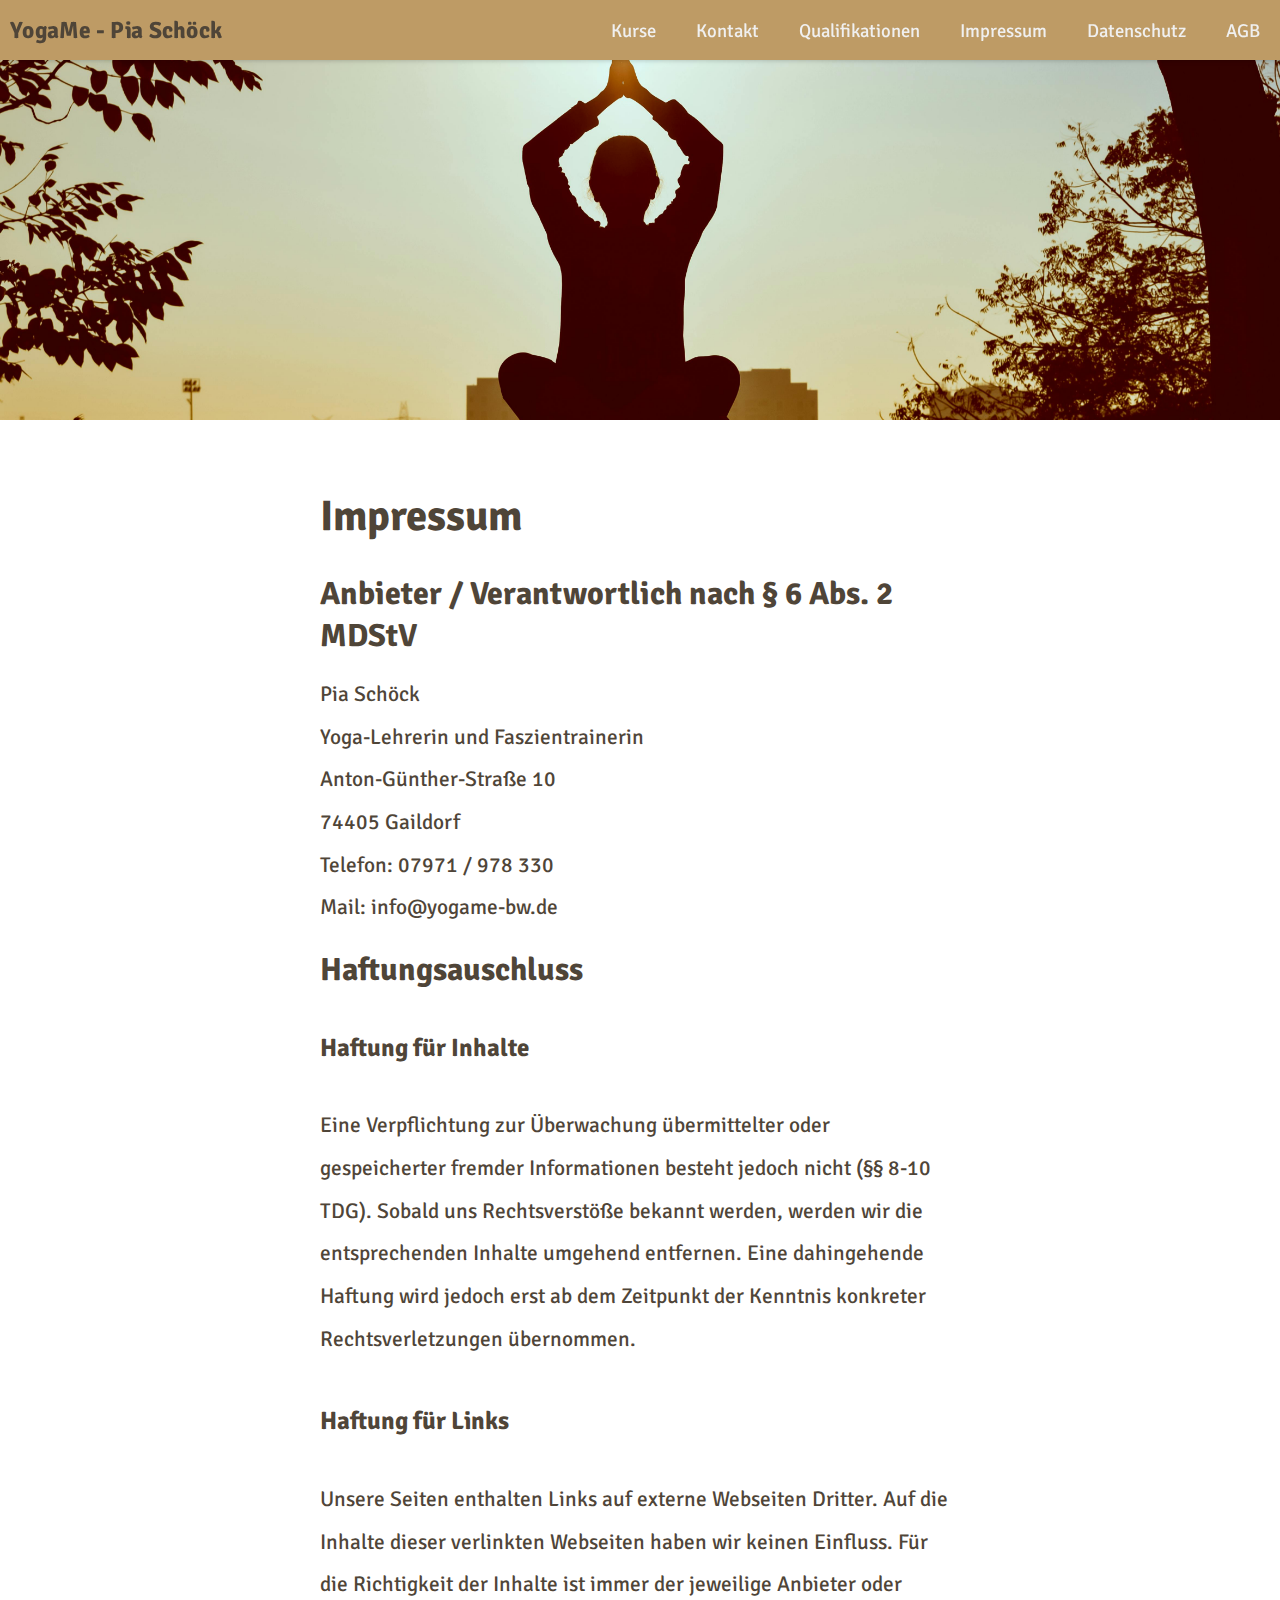
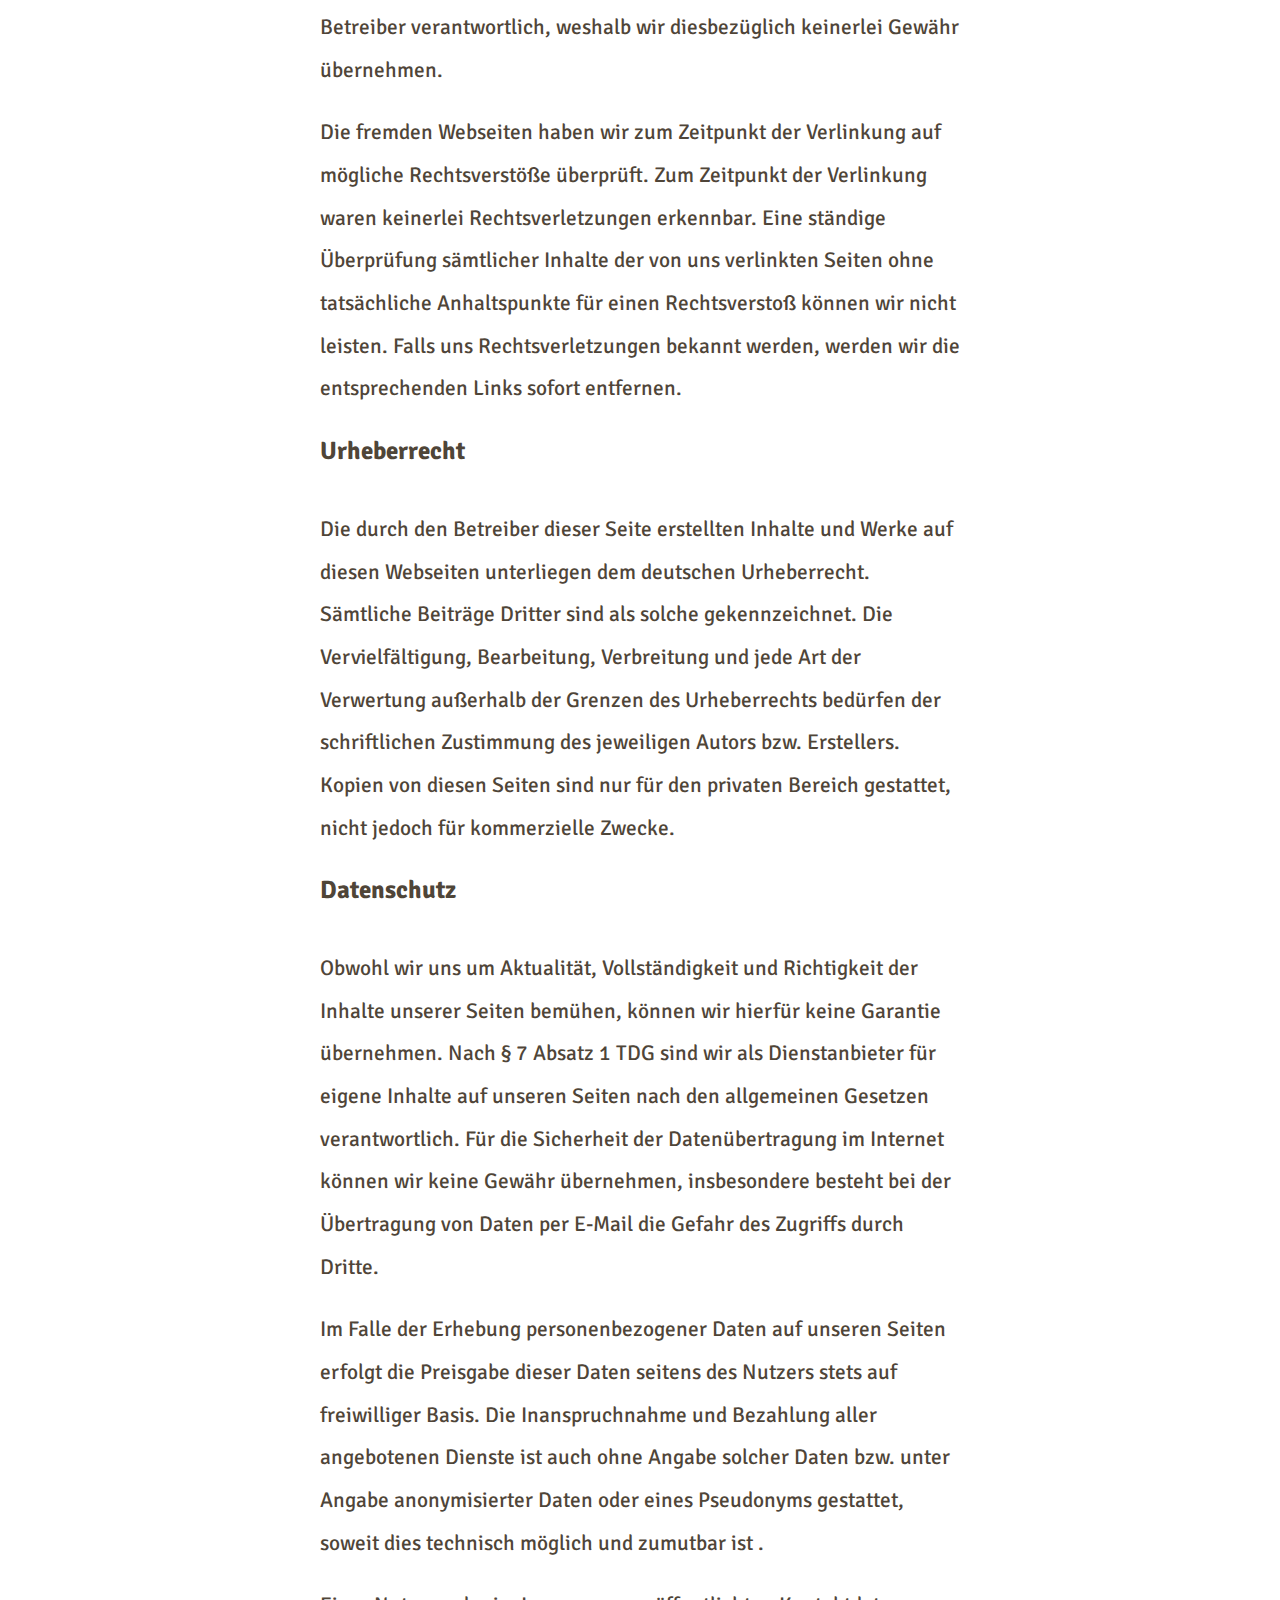
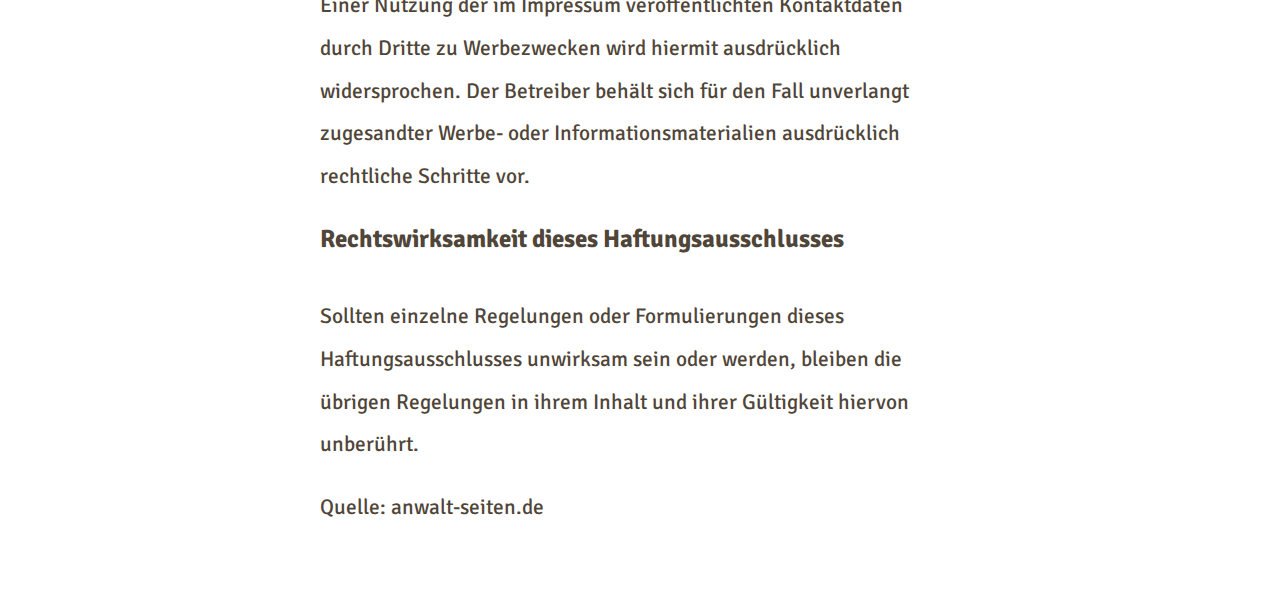
<file: impressum.html>
<!DOCTYPE html>
<html lang="en">
<head>
    <meta charset="UTF-8">
    <meta name="viewport" content="width=device-width, initial-scale=1.0">
    <title>YogaMe</title>
    <link rel="stylesheet" href="styles.css">
</head>
<body>
    <nav>
        <input type="checkbox" id="sidebar-active">
            <label for="sidebar-active" class="open-sidebar-button">
                <svg xmlns="http://www.w3.org/2000/svg" height="40px" viewBox="0 0 24 24" width="40px" fill="#e8eaed"><path d="M0 0h24v24H0z" fill="none"/><path d="M3 18h18v-2H3v2zm0-5h18v-2H3v2zm0-7v2h18V6H3z"/></svg>
            </label>

        <label for="sidebar-active" id="overlay"></label>

        <div class="links-container">
            <label for="sidebar-active" class="close-sidebar-button">
                <svg xmlns="http://www.w3.org/2000/svg" height="40px" viewBox="0 0 24 24" width="40px" fill="#e8eaed"><path d="M0 0h24v24H0z" fill="none"/><path d="M19 6.41L17.59 5 12 10.59 6.41 5 5 6.41 10.59 12 5 17.59 6.41 19 12 13.41 17.59 19 19 17.59 13.41 12z"/></svg>
            </label>

            <a href="index.html" class="home-link">YogaMe - Pia Schöck</a>
            <a href="kurse.html">Kurse</a>
            <a href="kontakt.html">Kontakt</a>
            <a href="qualifikationen.html">Qualifikationen</a>
            <a href="impressum.html">Impressum</a>
            <a href="datenschutz.html">Datenschutz</a>
            <a href="agb.html">AGB</a>
        </div>
    </nav>

    <div id="headimage">
        <img src="resources\yoga_stock.jpg" alt="Silhouette einer Person, die im Vordergrund einer größeren Stadt in einer Yogapose sitzt.">
    </div>

    <main>
        <h1>Impressum</h1>
        <div id="impressum">
        <h2>Anbieter / Verantwortlich nach § 6 Abs. 2 MDStV</h2>
        <ul>
            <li>Pia Schöck</li>
            <li>Yoga-Lehrerin und Faszientrainerin</li>
            <li>Anton-Günther-Straße 10</li>
            <li>74405 Gaildorf</li>
            <li>Telefon: 07971 / 978 330</li>
            <li>Mail: info@yogame-bw.de</li>
        </ul>

        <h2>Haftungsauschluss</h2>
        <ul>
            <li>
                <h3>Haftung für Inhalte</h3>
                <p></p>Eine Verpflichtung zur Überwachung übermittelter oder gespeicherter fremder Informationen besteht jedoch nicht (§§ 8-10 TDG). Sobald uns Rechtsverstöße bekannt werden, werden wir die entsprechenden Inhalte umgehend entfernen. Eine dahingehende Haftung wird jedoch erst ab dem Zeitpunkt der Kenntnis konkreter Rechtsverletzungen übernommen.</p>
            </li>
            <li>
                <h3>Haftung für Links</h3>
                <p>Unsere Seiten enthalten Links auf externe Webseiten Dritter. Auf die Inhalte dieser verlinkten Webseiten haben wir keinen Einfluss. Für die Richtigkeit der Inhalte ist immer der jeweilige Anbieter oder Betreiber verantwortlich, weshalb wir diesbezüglich keinerlei Gewähr übernehmen.</p>
                <p>Die fremden Webseiten haben wir zum Zeitpunkt der Verlinkung auf mögliche Rechtsverstöße überprüft. Zum Zeitpunkt der Verlinkung waren keinerlei Rechtsverletzungen erkennbar. Eine ständige Überprüfung sämtlicher Inhalte der von uns verlinkten Seiten ohne tatsächliche Anhaltspunkte für einen Rechtsverstoß können wir nicht leisten. Falls uns Rechtsverletzungen bekannt werden, werden wir die entsprechenden Links sofort entfernen.</p>
            </li>
            <li>
                <h3>Urheberrecht</h3>
                <p>Die durch den Betreiber dieser Seite erstellten Inhalte und Werke auf diesen Webseiten unterliegen dem deutschen Urheberrecht. Sämtliche Beiträge Dritter sind als solche gekennzeichnet. Die Vervielfältigung, Bearbeitung, Verbreitung und jede Art der Verwertung außerhalb der Grenzen des Urheberrechts bedürfen der schriftlichen Zustimmung des jeweiligen Autors bzw. Erstellers. Kopien von diesen Seiten sind nur für den privaten Bereich gestattet, nicht jedoch für kommerzielle Zwecke.</p>
            </li>
            <li>
                <h3>Datenschutz</h3>
                <p>Obwohl wir uns um Aktualität, Vollständigkeit und Richtigkeit der Inhalte unserer Seiten bemühen, können wir hierfür keine Garantie übernehmen.
                    Nach § 7 Absatz 1 TDG sind wir als Dienstanbieter für eigene Inhalte auf unseren Seiten nach den allgemeinen Gesetzen verantwortlich.
                    Für die Sicherheit der Datenübertragung im Internet können wir keine Gewähr übernehmen, insbesondere besteht bei der Übertragung von Daten per E-Mail die Gefahr des Zugriffs durch Dritte.</p>
                <p>Im Falle der Erhebung personenbezogener Daten auf unseren Seiten erfolgt die Preisgabe dieser Daten seitens des Nutzers stets auf freiwilliger Basis. Die Inanspruchnahme und Bezahlung aller angebotenen Dienste ist auch ohne Angabe solcher Daten bzw. unter Angabe anonymisierter Daten oder eines Pseudonyms gestattet, soweit dies technisch möglich und zumutbar ist .</p>
                <p>Einer Nutzung der im Impressum veröffentlichten Kontaktdaten durch Dritte zu Werbezwecken wird hiermit ausdrücklich widersprochen. Der Betreiber behält sich für den Fall unverlangt zugesandter Werbe- oder Informationsmaterialien ausdrücklich rechtliche Schritte vor.  </p>
            </li>
            <li>
                <h3>Rechtswirksamkeit dieses Haftungsausschlusses</h3>
                <p>Sollten einzelne Regelungen oder Formulierungen dieses Haftungsausschlusses unwirksam sein oder werden, bleiben die übrigen Regelungen in ihrem Inhalt und ihrer Gültigkeit hiervon unberührt.</p>
            </li>
            <li>
                <p>Quelle: anwalt-seiten.de</p>
            </li>
        </ul>
        </div>
    </main>

</body>
</html>
</file>
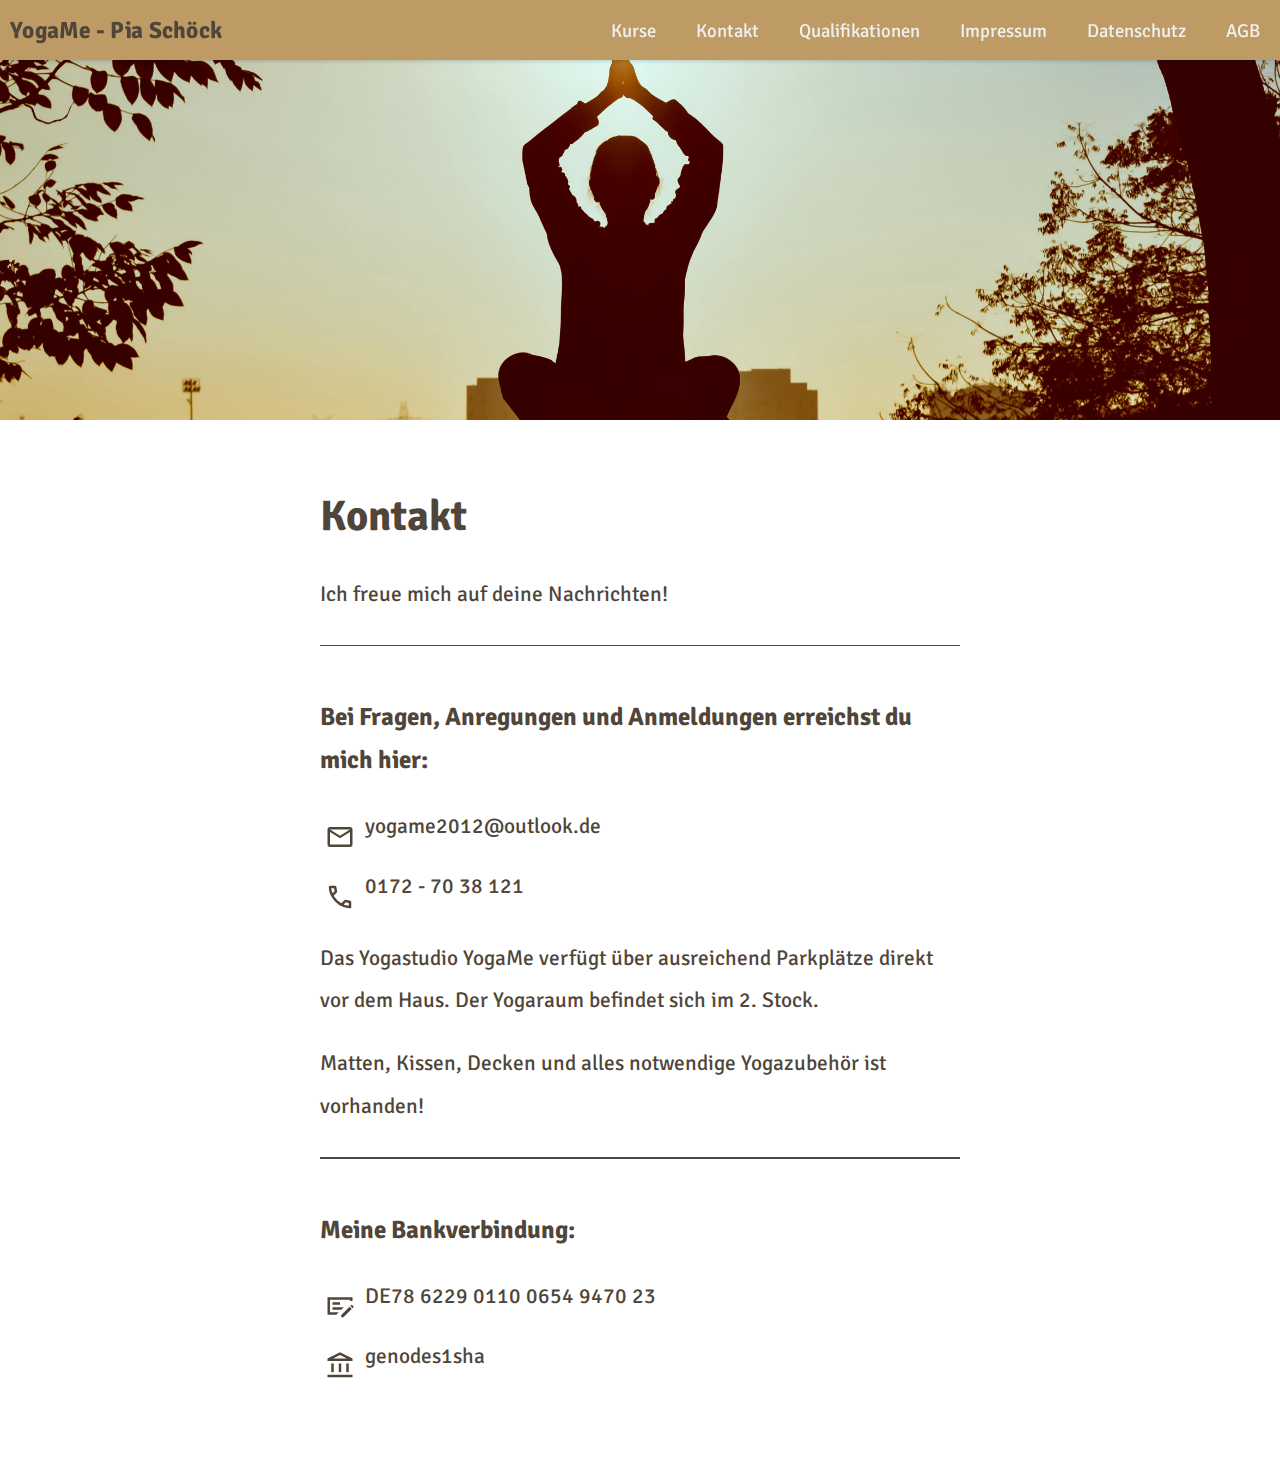
<file: kontakt.html>
<!DOCTYPE html>
<html lang="en">
<head>
    <meta charset="UTF-8">
    <meta name="viewport" content="width=device-width, initial-scale=1.0">
    <title>YogaMe</title>
    <link rel="stylesheet" href="styles.css">
</head>
<body>
    <nav>
        <input type="checkbox" id="sidebar-active">
            <label for="sidebar-active" class="open-sidebar-button">
                <svg xmlns="http://www.w3.org/2000/svg" height="40px" viewBox="0 0 24 24" width="40px" fill="#e8eaed"><path d="M0 0h24v24H0z" fill="none"/><path d="M3 18h18v-2H3v2zm0-5h18v-2H3v2zm0-7v2h18V6H3z"/></svg>
            </label>

        <label for="sidebar-active" id="overlay"></label>

        <div class="links-container">
            <label for="sidebar-active" class="close-sidebar-button">
                <svg xmlns="http://www.w3.org/2000/svg" height="40px" viewBox="0 0 24 24" width="40px" fill="#e8eaed"><path d="M0 0h24v24H0z" fill="none"/><path d="M19 6.41L17.59 5 12 10.59 6.41 5 5 6.41 10.59 12 5 17.59 6.41 19 12 13.41 17.59 19 19 17.59 13.41 12z"/></svg>
            </label>

            <a href="index.html" class="home-link">YogaMe - Pia Schöck</a>
            <a href="kurse.html">Kurse</a>
            <a href="kontakt.html">Kontakt</a>
            <a href="qualifikationen.html">Qualifikationen</a>
            <a href="impressum.html">Impressum</a>
            <a href="datenschutz.html">Datenschutz</a>
            <a href="agb.html">AGB</a>
        </div>
    </nav>

    <div id="headimage">
        <img src="resources\yoga_stock.jpg" alt="Silhouette einer Person, die im Vordergrund einer größeren Stadt in einer Yogapose sitzt.">
    </div>

    <main>
        <h1>Kontakt</h1>
        <p>Ich freue mich auf deine Nachrichten!</p>
        <hr>
        <h3>Bei Fragen, Anregungen und Anmeldungen erreichst du mich hier:</h2>
        <div class="kontaktinfo">
            <ul>
                <li><img src="resources/Mail Icon.svg">yogame2012@outlook.de</li>
                <li><img src="resources/Call Icon.svg">0172 - 70 38 121</li>
            </ul>
        </div>
        <p>Das Yogastudio YogaMe verfügt über ausreichend Parkplätze direkt vor dem Haus. Der Yogaraum befindet sich im 2. Stock.</p>
        <p>Matten, Kissen, Decken und alles notwendige Yogazubehör ist vorhanden!</p>
        <hr>
        <h3>Meine Bankverbindung:</h3>
        <div class="kontaktinfo">
            <ul>
                <li><img src="resources/IBAN.svg">DE78 6229 0110 0654 9470 23</li>
                <li><img src="resources/BIC.svg">genodes1sha</li>
            </ul>
        </div>
    </main>

</body>
</html>
</file>
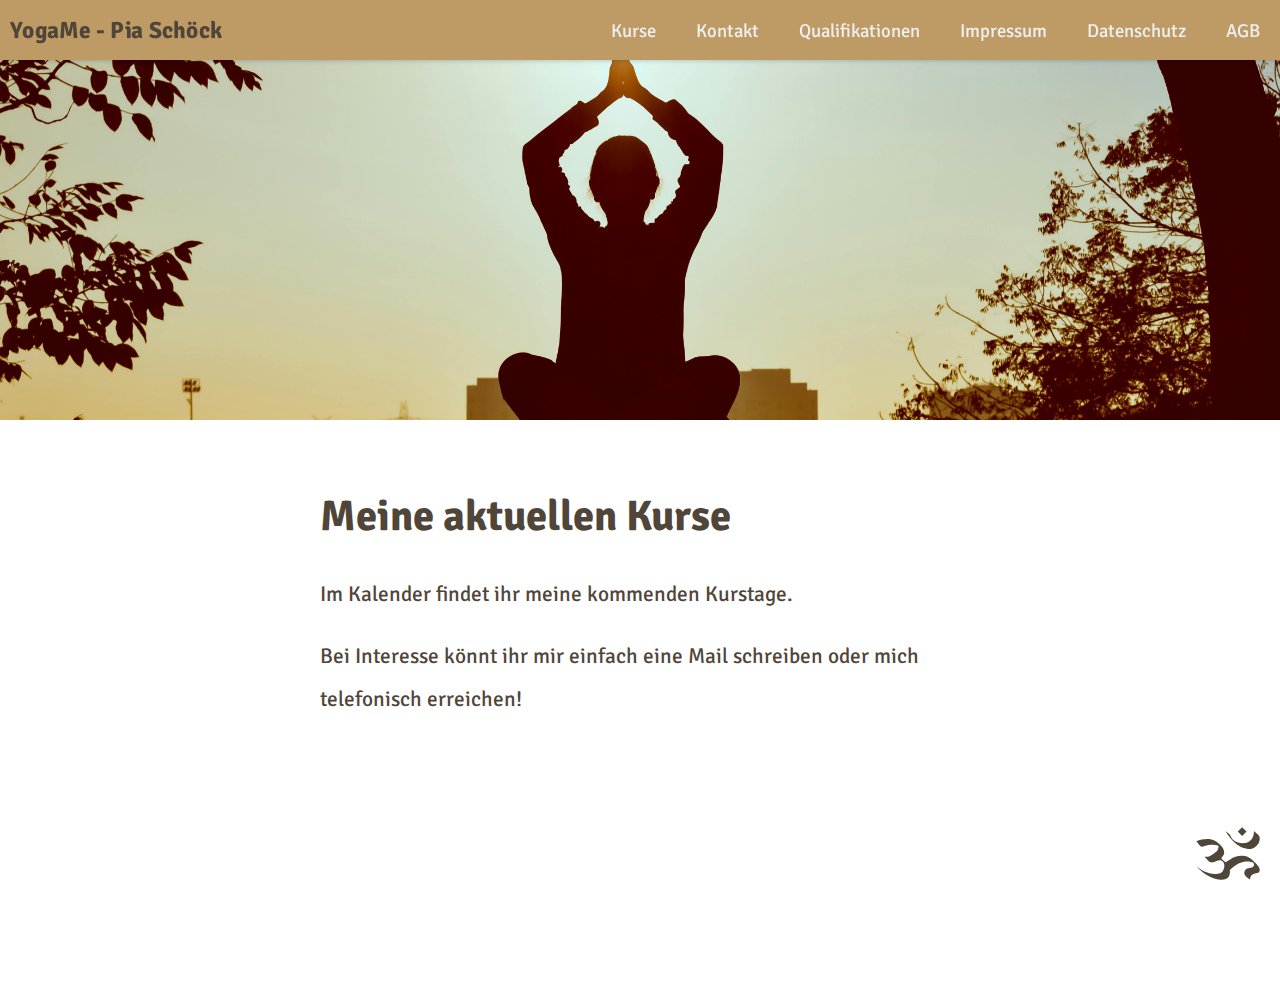
<file: kurse.html>
<!DOCTYPE html>
<html lang="en">
<head>
    <meta charset="UTF-8">
    <meta name="viewport" content="width=device-width, initial-scale=1.0">
    <title>YogaMe</title>
    <link rel="stylesheet" href="styles.css">
</head>

<body>

    <nav>
        <input type="checkbox" id="sidebar-active">
            <label for="sidebar-active" class="open-sidebar-button">
                <svg xmlns="http://www.w3.org/2000/svg" height="40px" viewBox="0 0 24 24" width="40px" fill="#e8eaed"><path d="M0 0h24v24H0z" fill="none"/><path d="M3 18h18v-2H3v2zm0-5h18v-2H3v2zm0-7v2h18V6H3z"/></svg>
            </label>

        <label for="sidebar-active" id="overlay"></label>

        <div class="links-container">
            <label for="sidebar-active" class="close-sidebar-button">
                <svg xmlns="http://www.w3.org/2000/svg" height="40px" viewBox="0 0 24 24" width="40px" fill="#e8eaed"><path d="M0 0h24v24H0z" fill="none"/><path d="M19 6.41L17.59 5 12 10.59 6.41 5 5 6.41 10.59 12 5 17.59 6.41 19 12 13.41 17.59 19 19 17.59 13.41 12z"/></svg>
            </label>

            <a href="index.html" class="home-link">YogaMe - Pia Schöck</a>
            <a href="kurse.html">Kurse</a>
            <a href="kontakt.html">Kontakt</a>
            <a href="qualifikationen.html">Qualifikationen</a>
            <a href="impressum.html">Impressum</a>
            <a href="datenschutz.html">Datenschutz</a>
            <a href="agb.html">AGB</a>
        </div>
    </nav>

    <div id="headimage">
        <img src="resources\yoga_stock.jpg" alt="Silhouette einer Person, die im Vordergrund einer größeren Stadt in einer Yogapose sitzt.">
    </div>

    <main>
        
        <h1>Meine aktuellen Kurse</h1>
        <p>Im Kalender findet ihr meine kommenden Kurstage.</p>
        <p>Bei Interesse könnt ihr mir einfach eine Mail schreiben oder mich telefonisch erreichen!</p>

        <br>

        <div>
            <iframe src="https://embed.styledcalendar.com/#qZZ6AMhYGMOns0mnZPd4" title="Styled Calendar" class="styled-calendar-container" style="width: 100%; border: none;" data-cy="calendar-embed-iframe"></iframe>
            <script async type="module" src="https://embed.styledcalendar.com/assets/parent-window.js"></script>
        </div>

    </main>

    <div>
       <img src="resources/Aum.svg" id="aum">
    </div>

</body>
</html>
</file>
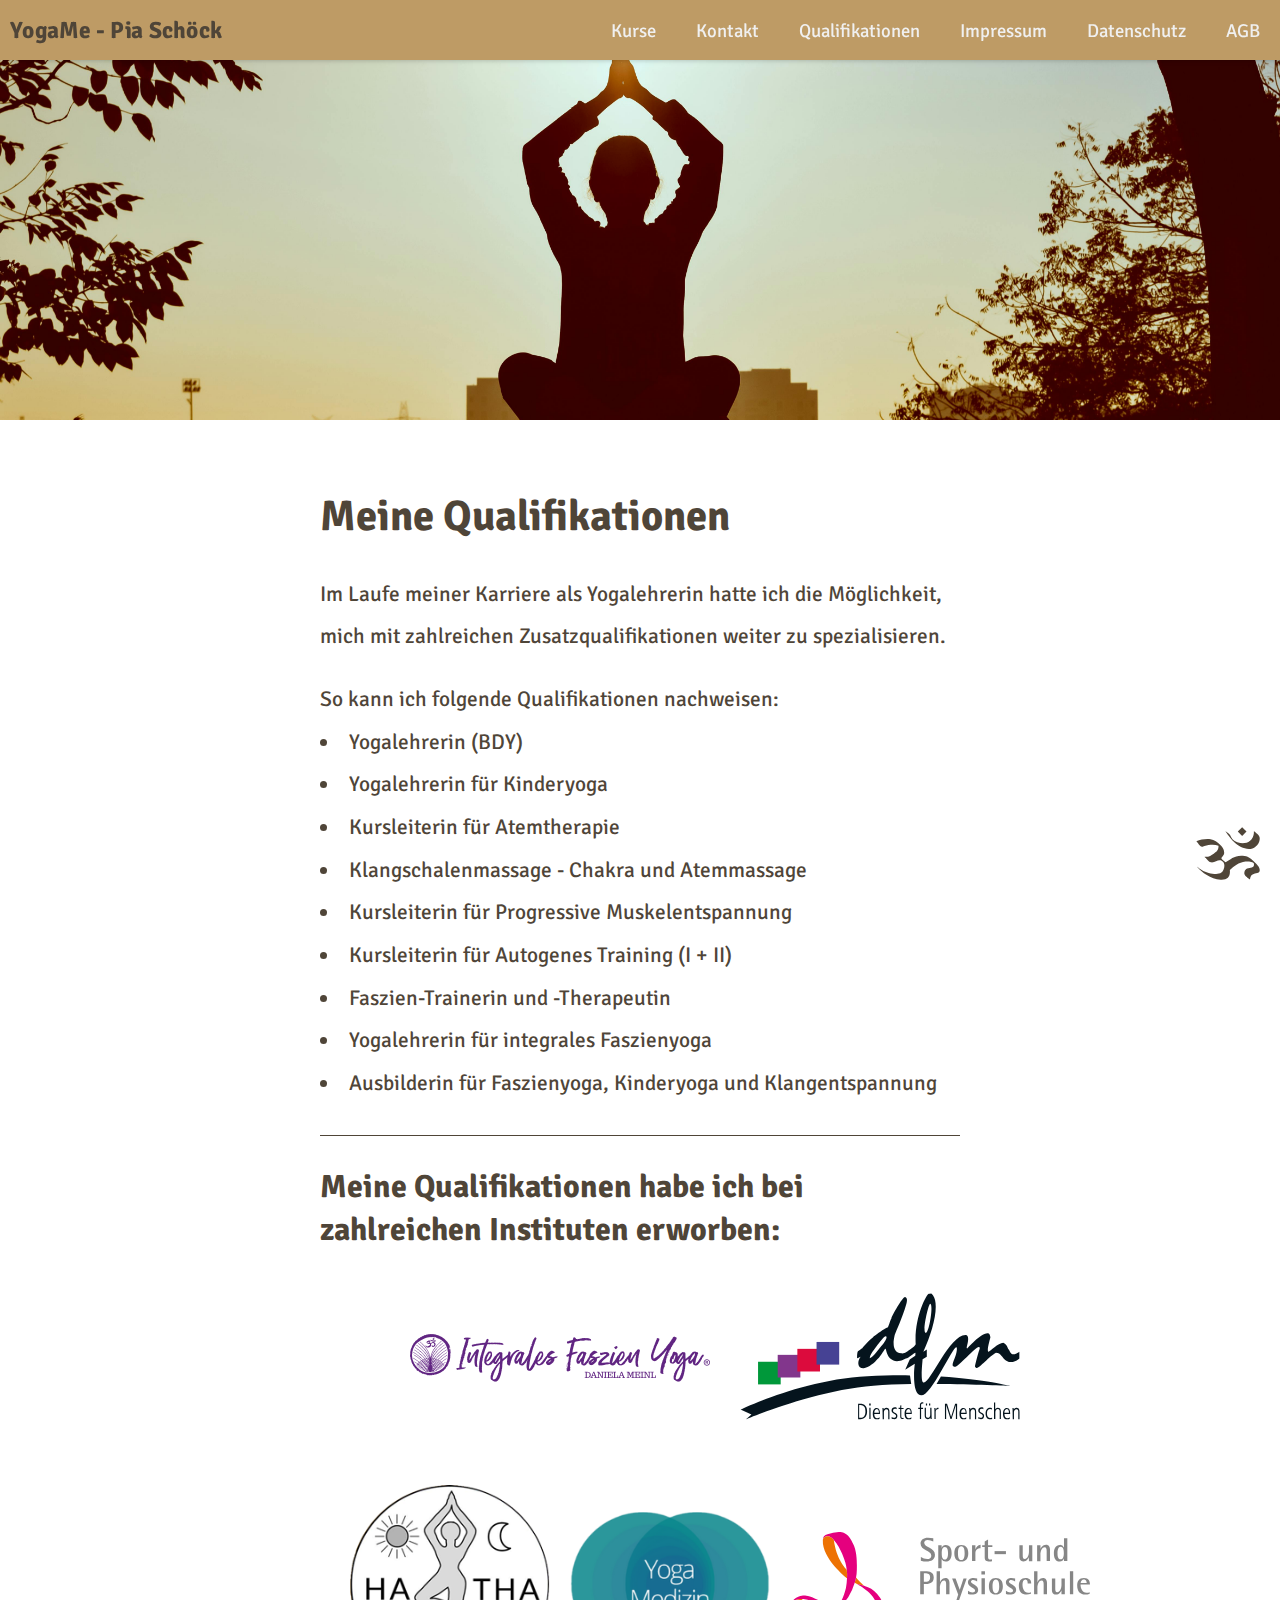
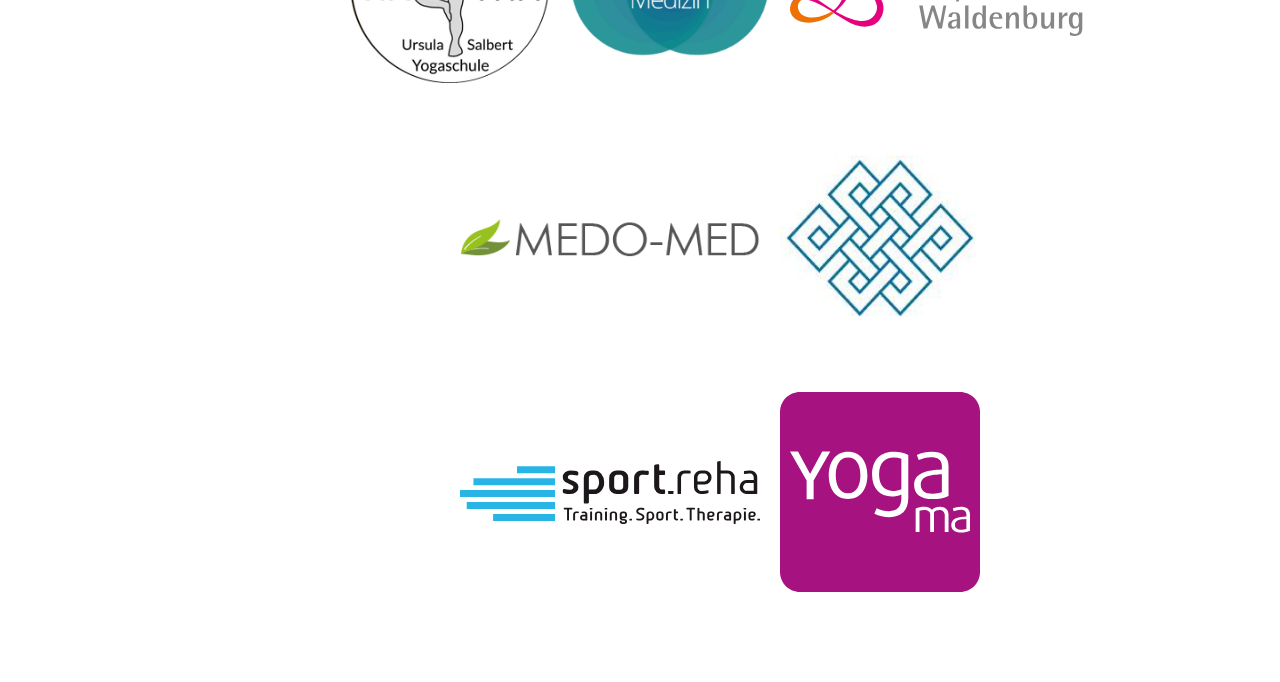
<file: qualifikationen.html>
<!DOCTYPE html>
<html lang="en">
<head>
    <meta charset="UTF-8">
    <meta name="viewport" content="width=device-width, initial-scale=1.0">
    <title>YogaMe</title>
    <link rel="stylesheet" href="styles.css">
</head>

<body>

    <nav>
        <input type="checkbox" id="sidebar-active">
            <label for="sidebar-active" class="open-sidebar-button">
                <svg xmlns="http://www.w3.org/2000/svg" height="40px" viewBox="0 0 24 24" width="40px" fill="#e8eaed"><path d="M0 0h24v24H0z" fill="none"/><path d="M3 18h18v-2H3v2zm0-5h18v-2H3v2zm0-7v2h18V6H3z"/></svg>
            </label>

        <label for="sidebar-active" id="overlay"></label>

        <div class="links-container">
            <label for="sidebar-active" class="close-sidebar-button">
                <svg xmlns="http://www.w3.org/2000/svg" height="40px" viewBox="0 0 24 24" width="40px" fill="#e8eaed"><path d="M0 0h24v24H0z" fill="none"/><path d="M19 6.41L17.59 5 12 10.59 6.41 5 5 6.41 10.59 12 5 17.59 6.41 19 12 13.41 17.59 19 19 17.59 13.41 12z"/></svg>
            </label>

            <a href="index.html" class="home-link">YogaMe - Pia Schöck</a>
            <a href="kurse.html">Kurse</a>
            <a href="kontakt.html">Kontakt</a>
            <a href="qualifikationen.html">Qualifikationen</a>
            <a href="impressum.html">Impressum</a>
            <a href="datenschutz.html">Datenschutz</a>
            <a href="agb.html">AGB</a>
        </div>
    </nav>

    <div id="headimage">
        <img src="resources\yoga_stock.jpg" alt="Silhouette einer Person, die im Vordergrund einer größeren Stadt in einer Yogapose sitzt.">
    </div>

    <main>
        <h1>Meine Qualifikationen</h1>
        <p>Im Laufe meiner Karriere als Yogalehrerin hatte ich die Möglichkeit, mich mit zahlreichen Zusatzqualifikationen weiter zu spezialisieren.</p>
        <p>So kann ich folgende Qualifikationen nachweisen:</p>
        <ul>
            <li>Yogalehrerin (BDY)</li>
            <li>Yogalehrerin für Kinderyoga</li>
            <li>Kursleiterin für Atemtherapie</li>
            <li>Klangschalenmassage - Chakra und Atemmassage</li>
            <li>Kursleiterin für Progressive Muskelentspannung</li>
            <li>Kursleiterin für Autogenes Training (I + II)</li>
            <li>Faszien-Trainerin und -Therapeutin</li>
            <li>Yogalehrerin für integrales Faszienyoga</li>
            <li>Ausbilderin für Faszienyoga, Kinderyoga und Klangentspannung</li>
        </ul>
        <hr>
        <h2>Meine Qualifikationen habe ich bei zahlreichen Instituten erworben:</h2>
        <div class="gallerie">
            <div><img src="resources\Qualifikationen\6251e4b70cf28d6559efce91.png" alt="Logo von Integrales Faszien Yoga" class="breit"></div>
            <div><img src="resources\Qualifikationen\dfm fortbildungszentrum.svg" alt="Logo des DFM Fortbildungszentrums" class="breit"></div>
            <div><img src="resources\Qualifikationen\Hatha Ursula Salbert.png" alt="Logo der Yogaschule Ursula Salbert"></div>
            <div><img src="resources\Qualifikationen\Integrative_20Medizin_20Logo-3_edited_pn.png" alt="Logo der Integrativen Medizin"></div>
            <div><img src="resources\Qualifikationen\logo-berufskolleg-waldenburg.svg" alt="Logo Berufskolleg Waldenburg" class="breit"></div>
            <div><img src="resources\Qualifikationen\Medo-Med-Logo.png" alt="Logo Medo Med" class="breit"></div>
            <div><img src="resources\Qualifikationen\PBE Bad Wimpfen.jpg" alt="Logo PBE Bad Wimpfen"></div>
            <div><img src="resources\Qualifikationen\sport_reha_logo.svg" alt="Logo Sport Reha" class="breit"></div>
            <div><img src="resources\Qualifikationen\yoga-ma-logo.svg" alt="Logo Yoga Ma"></div>
        </div>

    </main>

    <div>
       <img src="resources/Aum.svg" id="aum">
    </div>

</body>
</html>
</file>
<file: styles.css>
@import url('https://fonts.googleapis.com/css2?family=Signika:wght@300..700&display=swap');

:root {
    --color-1: #BE9B65;
    --text-color: #f0f0f0;
    --active-color: #4f4538;
    --accent-color: #1c7b62;
}

* {
    margin: 0;
    padding: 0;
}

html {
    font-size: 16pt;
    font-family: Signika, Helvetica, sans-serif;
    color: var(--active-color);
}

main {
    width: 50%;
    margin: auto;
    padding: 75px;
    line-height: 200%;
    background-color: white;
}

#homepage h2, p, b, img{
    padding-top: 20px;
}

#bigheader {
    font-size: 50pt;
    text-transform: uppercase;
    line-height: 1.2;
    color: var(--color-1);
}

#bdy-logo {
    width: 50%;
    height: auto;
    margin: auto;
}

#headimage {
    width: 100%;
    height: 400px;
    padding-bottom: 20px;
    margin: 0;
}

#headimage img {
    width: 100%;
    height: 100%;
    object-fit: cover; 
}

h1, h2, h3 {
    padding-bottom: 15px;
}

hr {
    border: none;
    height: 0.5px;
    color: var(--active-color);
    background-color: var(--active-color);
    padding: 0.3px 0;
    margin: 30px 0;
}

.gallerie {
    width: 800px;
    gap: 20px;
    display: flex;
    flex-wrap: wrap;
    margin: auto;
    align-items: center;
    justify-content: center;
}

.gallerie img {
    height: auto;
    width: 200px;
}

.gallerie img:hover {
    scale: 1.1;
}

.gallerie .breit {
    height: auto;
    width: 300px;
}

#foto-pia {
    width: 300px;
    height: auto;
}

#foto-pia {
    width: 300px;
    height: auto;
}

#foto-pia:hover {
    scale: 2.0;
}

.flex-container {
    display: flex;
    flex-direction: column;
    gap: 50px;
    justify-content: center;
    align-items: center;
}


/* Navigation */

nav {
    height: 60px;
    width: 100%;
    background-color: var(--color-1);
    display: flex;
    justify-content: flex-end;
    align-items: center;
    box-shadow: 5px 0 5px rgba(0, 0, 0, 0.25);
    position: fixed;
}

.links-container {
    height: 100%;
    width: 100%;
    display: flex;
    flex-direction: row;
    align-items: center;
    justify-content: center;
}

nav a {
    font-size: 14pt;
    height: 100%;
    padding: 0 20px;
    display: flex;
    align-items: center;
    text-decoration: none;
    color: var(--text-color);
}

nav a:hover {
    scale: 1.1;
    transition: 0.1s ease-out;
    color: #4f4538;
}

nav .home-link{
    margin-right: auto;
    font-size: 16pt;
    font-weight: bold;
}

nav svg {
    fill: var(--text-color);
}

#sidebar-active {
    display: none;
}

.open-sidebar-button, .close-sidebar-button {
    display: none;
}

/* Das Omm-Symbol auf jeder Seite */

#aum {
    position: fixed;
    bottom: 20px;
    right: 20px;
    height: auto;
    width: 5%;
    z-index: -1;
}

/* Kontaktinformationen-Listen */

.kontaktinfo ul {
    list-style:none;
}

.kontaktinfo li {
    display: flex; /* Use flexbox */
    align-items: center; /* Align items vertically */
    padding: 5px; /* Adjust as needed */
}

.kontaktinfo img {
    padding-right: 10px;
    height: 30px;
    width: auto;
}

/* Für die AGB */

#agb {
    padding-left: 20px;
    padding-top: 15px;
}

#agb li {
    font-weight: bold;
    padding-top: 15px;
}

/* Für das Impressum */

#impressum h2, h3 {
    padding-top: 20px;
}

#impressum li {
    list-style: none;
}

/* Für die Datenschutzerklärung */

#datenschutz li {
    padding-left: 20px; 
}

#datenschutz ol, ul {
    list-style-position: inside;
}

#datenschutz ol > li::marker {
    font-weight: bold;
}

#datenschutz h3, h4 {
    display: inline;
    font-weight: bold;
}

/* Für die mobile Ansicht */

@media(max-width: 900px){
    .links-container{
        flex-direction: column;
        align-items: flex-start;

        position: fixed;
        top: 0;
        right: -100%;
        z-index: 10;
        width: 300px;

        background-color: var(--color-1);
        box-shadow: -5px 0 5px rgba(0, 0, 0, 0.25);
        transition: 0.3s ease-out;
    }

    nav a {
        box-sizing: border-box;
        height: auto;
        width: 100%;
        padding: 20px 30px;
        justify-content: flex-start;
    }

    #headimage {
        height: 30svh;
    }

    main {
        width: 90%;
        margin: auto;
        padding: 30px 10px 10px 10px;

    }

    .open-sidebar-button, .close-sidebar-button {
        padding: 20px;
        display: block;
    }

    #sidebar-active:checked ~ .links-container {
        right: 0;
    }

    #sidebar-active:checked ~ #overlay {
        height: 100%;
        width: 100%;
        position: fixed;
        top: 0;
        left: 0;
        z-index: 9;
    }

    .gallerie {
        flex-direction: column;
        align-items: center;
        width: 100%;
        padding: 10px;
    }

    #bigheader {
        font-size: 28pt;
    }

    #bdy-logo {
        width: 100%;
        height: auto;
    }

    #aum {
    width: 20svw;
    }
}
</file>
